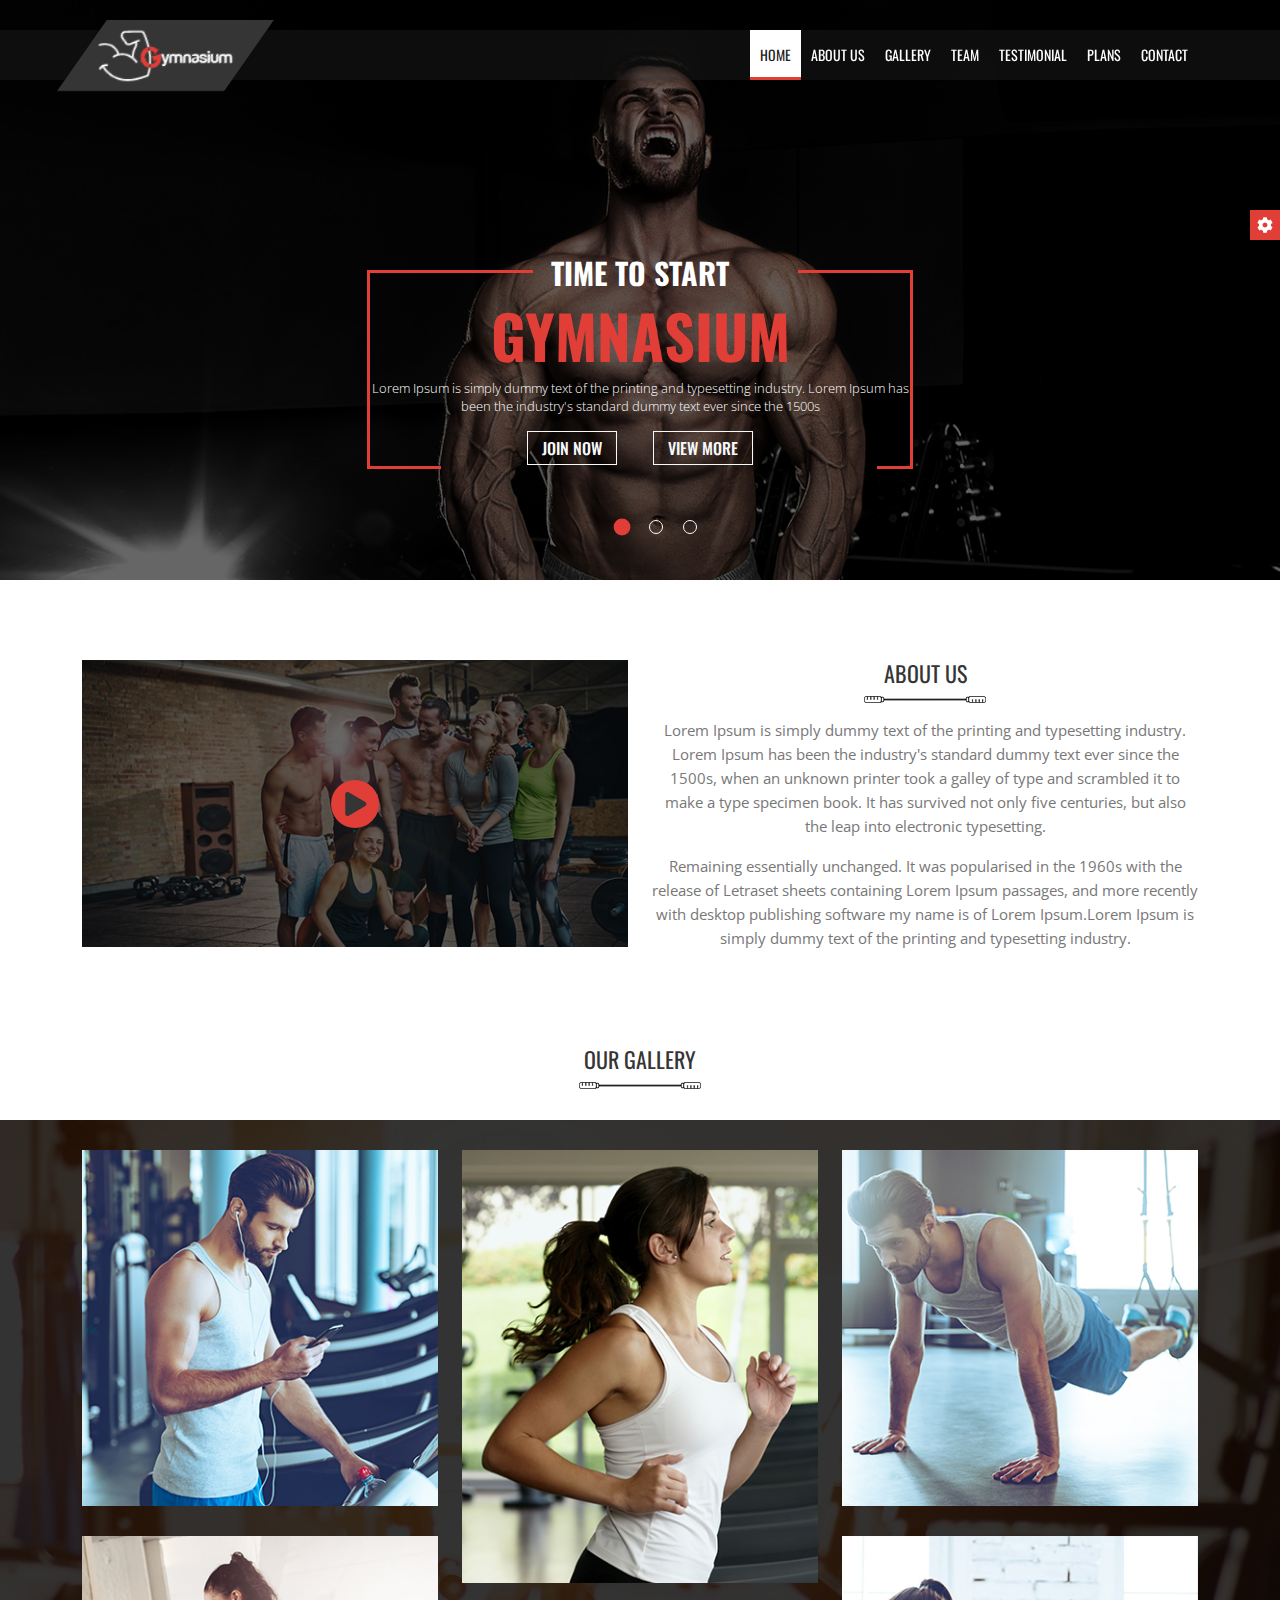
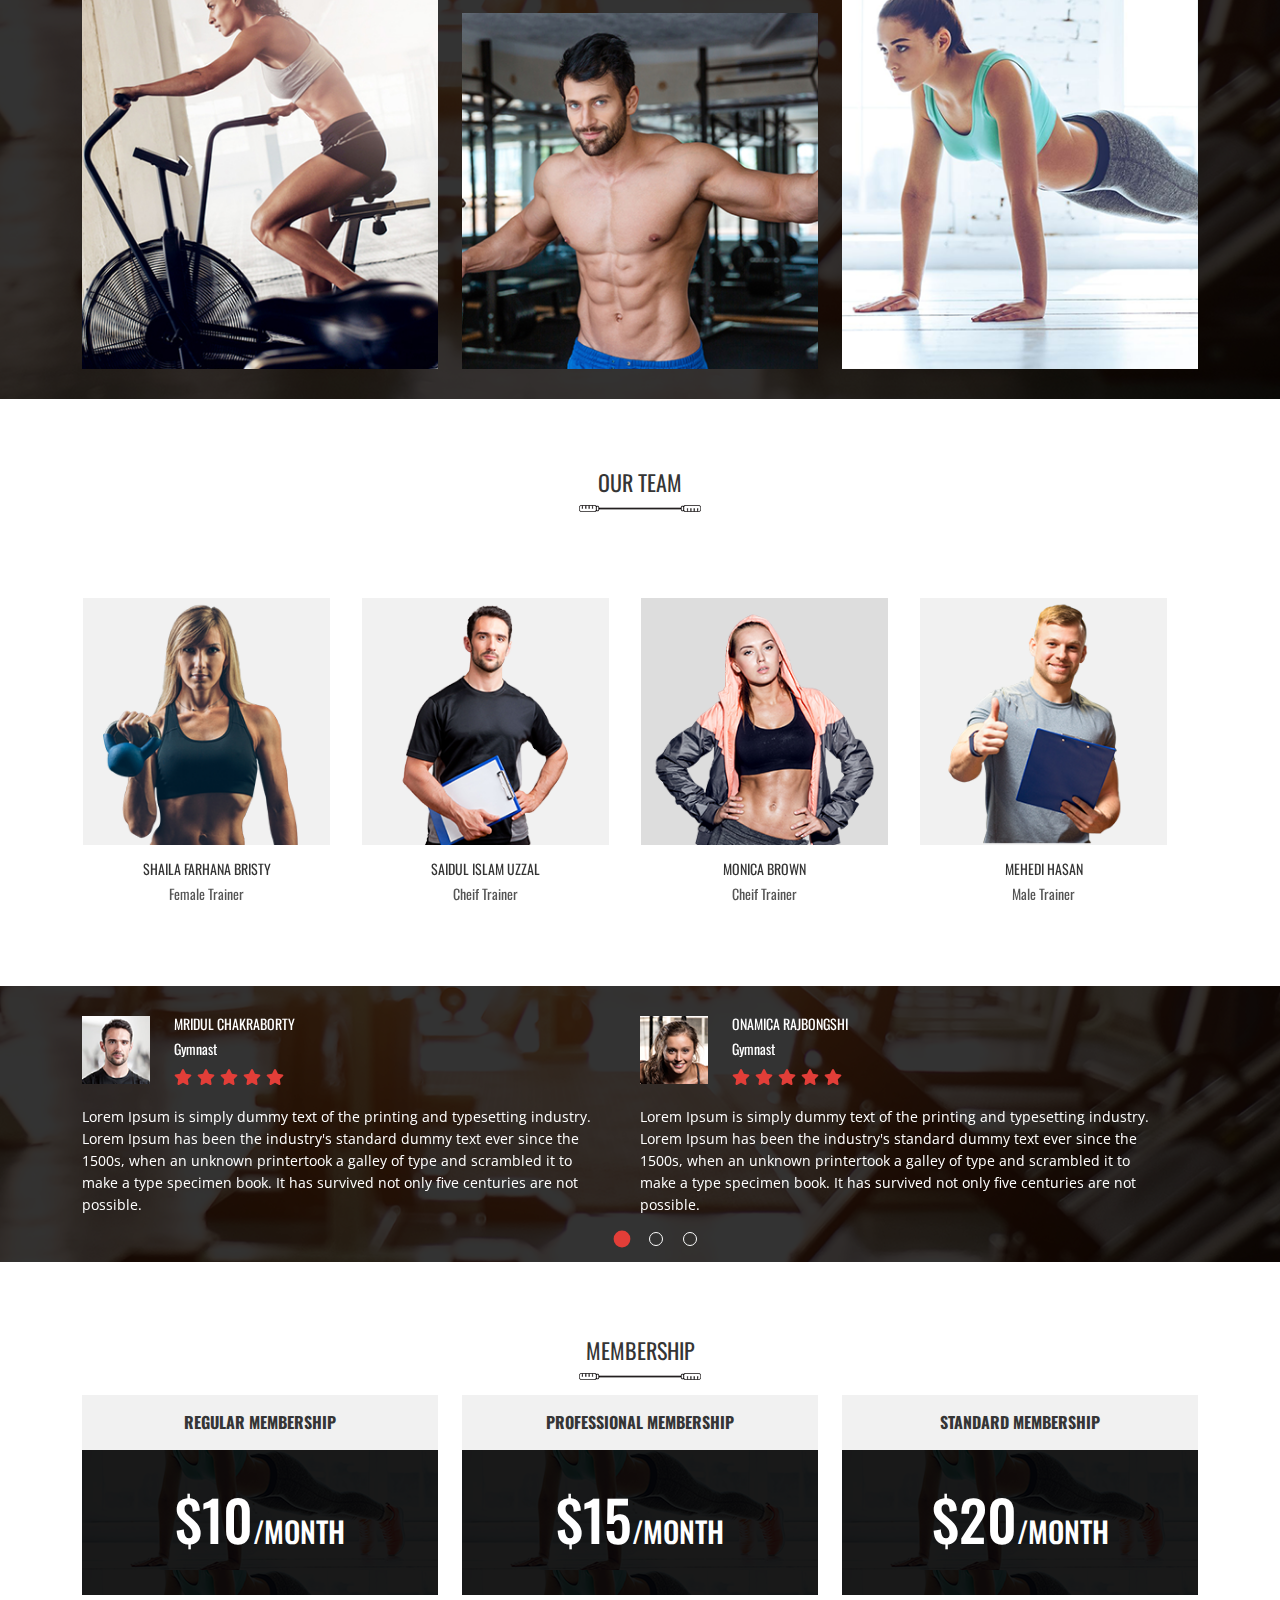
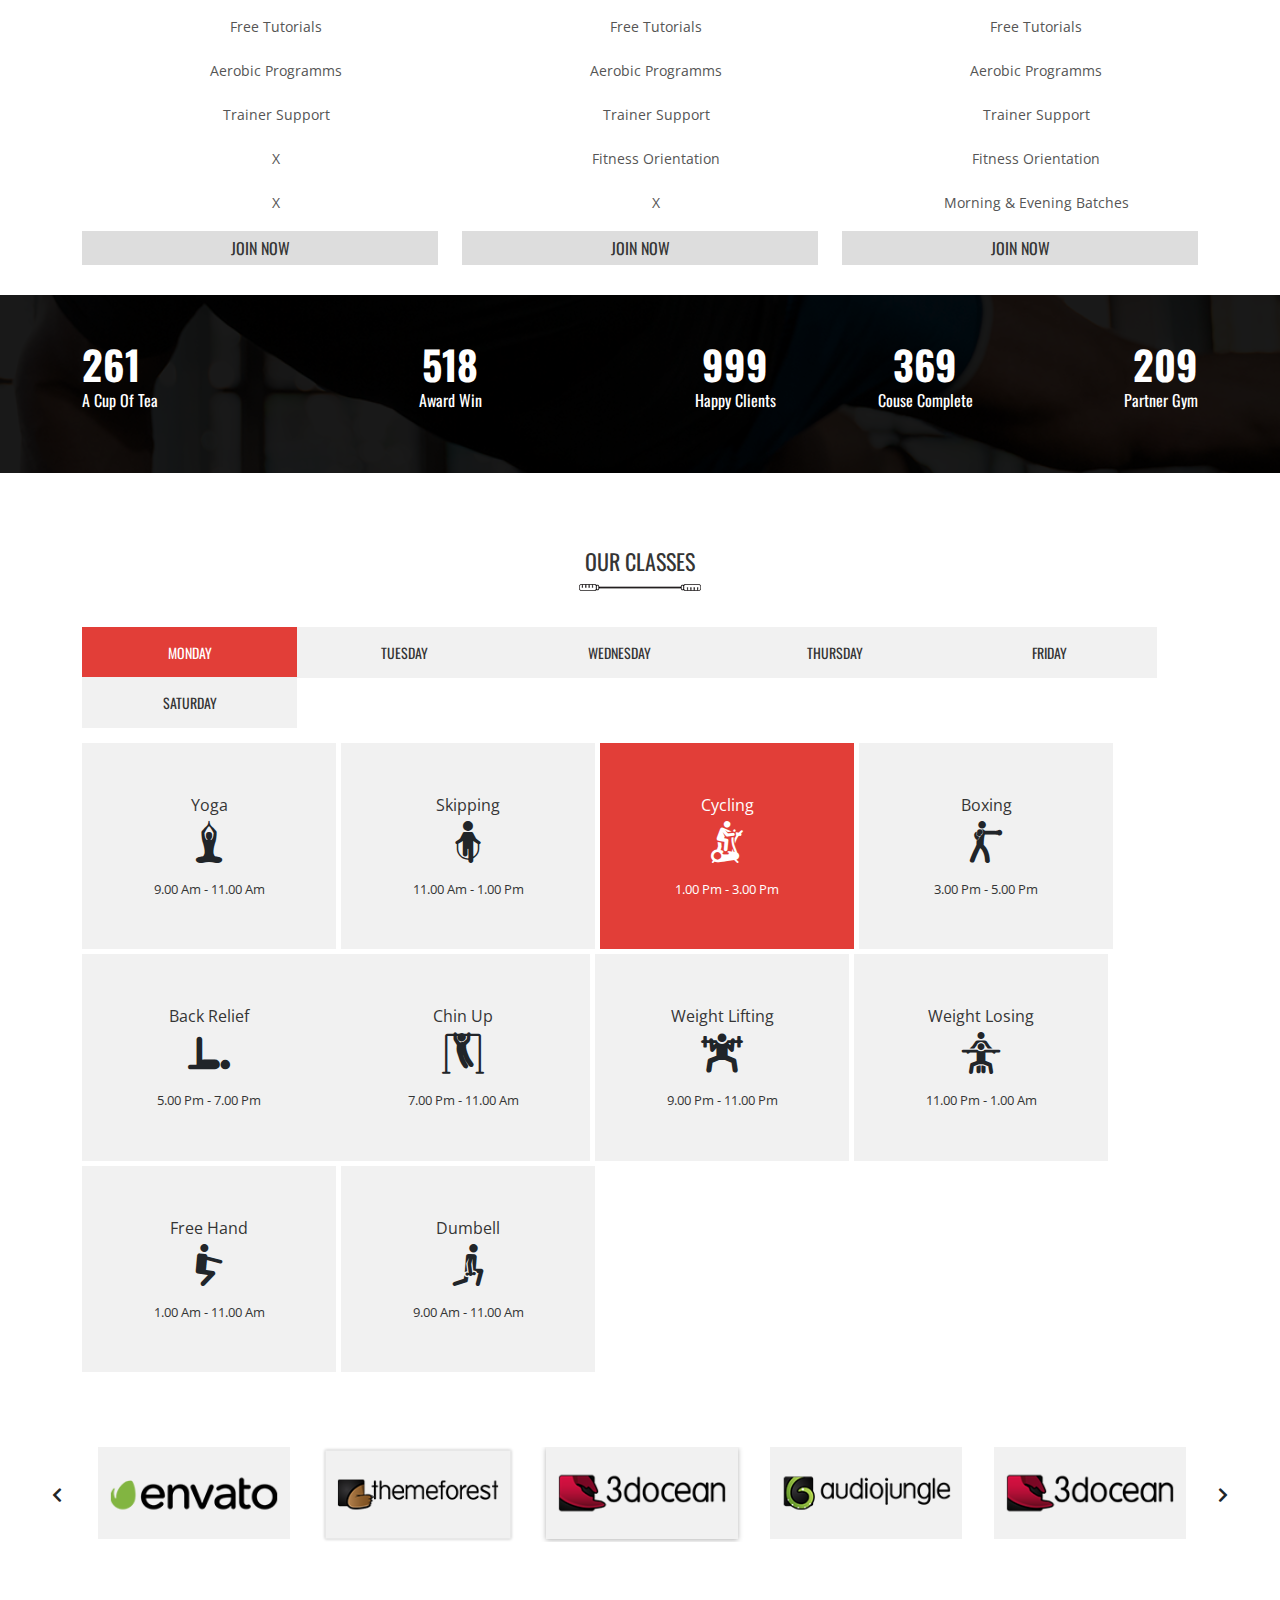
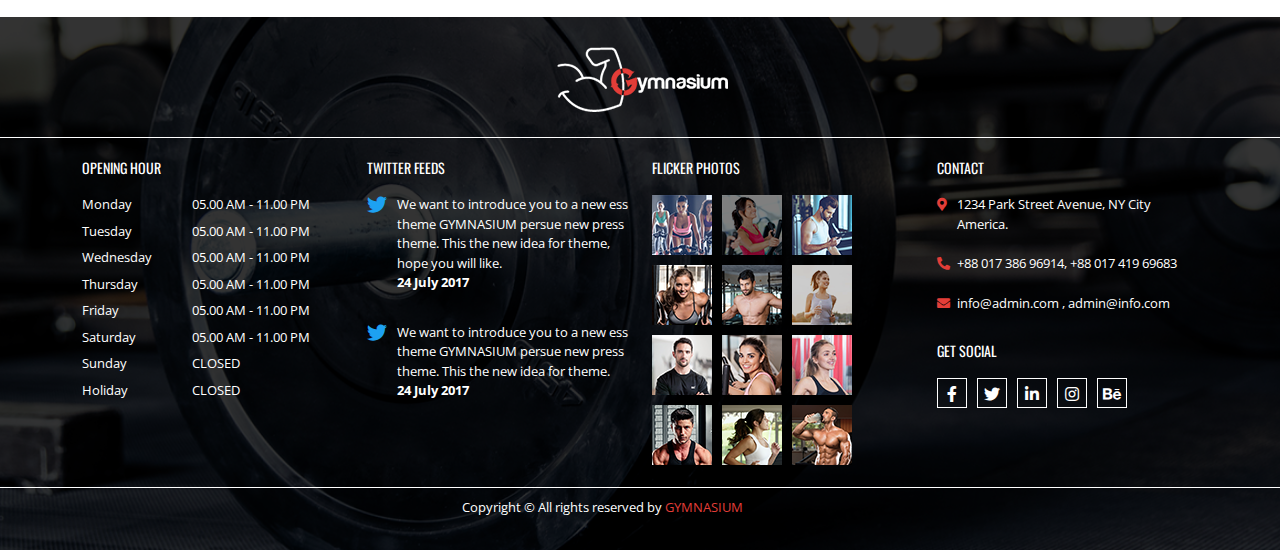
<file: index.html>
<!DOCTYPE html>
<html lang="en">
<head>
    <meta charset="UTF-8">
    <meta http-equiv="X-UA-Compatible" content="IE=edge">
    <meta name="viewport" content="width=device-width, initial-scale=1.0">
    <title>psd to bs</title>
    <link rel="stylesheet" href="https://cdnjs.cloudflare.com/ajax/libs/font-awesome/5.15.3/css/all.min.css">
    <link rel="preconnect" href="https://fonts.googleapis.com">
    <link rel="preconnect" href="https://fonts.gstatic.com" crossorigin>
    <link href="https://fonts.googleapis.com/css2?family=Open+Sans:wght@300;400;600;700;800&family=Oswald:wght@300;400;500;600;700&display=swap" rel="stylesheet"> 
    <link rel="stylesheet" href="css/bootstrap.min.css">
    <link rel="stylesheet" href="css/slick.css">
    <link rel="stylesheet" href="css/venobox.min.css">
    <link rel="stylesheet" href="css/flaticon.css">
    <link rel="stylesheet" href="css/style.css">
    <link rel="stylesheet" href="css/responsive.css">
</head>
<body data-bs-spy="scroll"  data-bs-target=".navbar" data-bs-offset="0">

    <!--  ===== navbar menu start here  ===== -->

    <nav class="navbar navbar-expand-lg navbar-light bg-light p-0">
        <div class="container">
          <a class="navbar-brand" href="#">
              <img src="images/gymnasium.png" alt="gymnasium">
          </a>
          <button class="navbar-toggler" type="button" data-bs-toggle="collapse" data-bs-target="#navbarSupportedContent" aria-controls="navbarSupportedContent" aria-expanded="false" aria-label="Toggle navigation">
            <span class="fa fa-bars"></span>
          </button>
          <div class="collapse navbar-collapse" id="navbarSupportedContent">
            <ul class="navbar-nav ms-auto mb-2 mb-lg-0">
              <li class="nav-item">
                <a class="nav-link active" aria-current="page" href="#banner">Home</a>
              </li>
              <li class="nav-item">
                <a class="nav-link" href="#about">about us</a>
              </li>
              <li class="nav-item">
                <a class="nav-link" href="#gallery">gallery</a>
              </li>
              <li class="nav-item">
                <a class="nav-link" href="#team">team</a>
              </li>

              <li class="nav-item">
                <a class="nav-link" href="#feedback">testimonial</a>
              </li>
              <li class="nav-item">
                <a class="nav-link" href="#routine">plans</a>
              </li>
              <li class="nav-item">
                <a class="nav-link" href="#footer">contact</a>
              </li>
              </ul>
          </div>
        </div>
      </nav>
    <!--  ===== navbar menu ends here  ===== -->


    <!--  ===== banner menu starts here  ===== -->
    <section id="banner">
        <div class="banner-slider">
            <div class="slider-item bg1">
                <div class="container">
                    <div class="row">
                        <div class="col-lg-6 m-auto">
                            <div class="slider-text text-center text-white">
                                <h2>time to start</h2>
                                <h1>gymnasium</h1>
                                <p>Lorem Ipsum is simply dummy text of the printing and typesetting industry. Lorem Ipsum has been the industry's standard dummy text ever since the 1500s</p>
                                <a class="btn btn-outline-light" href="#" role="button">join now</a>
                                <a class="btn btn-outline-light" href="#" role="button">view more</a>
                            </div>
                        </div>
                    </div>
                </div>
            </div>
            <div class="slider-item bg2">
                <div class="container">
                    <div class="row">
                        <div class="col-lg-6 me-auto">
                            <div class="slider-text text-left text-white">
                                <h2>time to start</h2>
                                <h1>gymnasium</h1>
                                <p>Lorem Ipsum is simply dummy text of the printing and typesetting industry. Lorem Ipsum has been the industry's standard dummy text ever since the 1500s</p>
                                <a class="btn btn-outline-light" href="#" role="button">join now</a>
                                <a class="btn btn-outline-light" href="#" role="button">view more</a>
                            </div>
                        </div>
                    </div>
                </div>
            </div>
            <div class="slider-item bg3">
                <div class="container">
                    <div class="row">
                        <div class="col-lg-6 me-auto">
                            <div class="slider-text text-left text-white">
                                <h2>time to start</h2>
                                <h1>gymnasium</h1>
                                <p>Lorem Ipsum is simply dummy text of the printing and typesetting industry. Lorem Ipsum has been the industry's standard dummy text ever since the 1500s</p>
                                <a class="btn btn-outline-light" href="#" role="button">join now</a>
                                <a class="btn btn-outline-light" href="#" role="button">view more</a>
                            </div>
                        </div>
                    </div>
                </div>
            </div>
        </div>
    </section>

    <!--  ===== banner menu ends here  ===== -->

    <!--  ===== about section start here  ===== -->

    <section id="about">
      <div class="container">
        <div class="row">
          <div class="col-lg-6 order-1 order-lg-0">
            <div class="about-vedio">
              <img src="images/about.png" alt="about" class="img-fluid w-100">
              <div class="about-overlay">
                <div class="about-icon">
                  <a class="venobox" data-autoplay="true" data-vbtype="video" href="https://www.youtube.com/watch?v=X_9VoqR5ojM"><i class="fas fa-play"></i></a>
                </div>
              </div>
            </div>
          </div>
          <div class="col-lg-6 order-0 order-lg-1">
            <div class="about-text">
              <div class="about-heading">
                <h3>about us</h3>
                <img src="images/about-icon.png" alt="icon">
              </div>
              <div class="about-details text-center">
                <p>Lorem Ipsum is simply dummy text of the printing and typesetting industry. Lorem Ipsum has been the industry's standard dummy text ever since the 1500s, when an unknown printer took a galley of type and scrambled it to make a type specimen book. It has survived not only five centuries, but also the leap into electronic typesetting.</p>
                <p>Remaining essentially unchanged. It was popularised in the 1960s with the release of Letraset sheets containing Lorem Ipsum passages, and more recently with desktop publishing software my name is of Lorem Ipsum.Lorem Ipsum is simply dummy text of the printing and typesetting industry.</p>
              </div>

            </div>
          </div>
        </div>
      </div>
         
    </section>
    <!--  ===== about section ends here  ===== -->


    <!--  ===== gallery section starts here  ===== -->
    <section id="gallery">
      <div class="container">
        <div class="col-lg-12">
          <div class="row">
            <div class="about-heading text-center">
              <h3>our gallery</h3>
              <img src="images/about-icon.png" alt="icon">
            </div>
          </div>
        </div>
      </div>
      <div class="gallery-bg">
        <div class="container">
          <div class="row">
            <div class="col-lg-4 col-md-4 col-sm-6">
              <div class="gallery-item">
                <img src="images/gallery-1.png" alt="gallery-1" class="img-fluid w-100">
                <div class="item-overlay">
                  <div class="gallery-icon">
                    <a class="venobox" data-gall="gallery01" href="images/gallery-1.png"><i class="fas fa-search-plus"></i></a>
                  </div>
                </div>
              </div>
              <div class="gallery-item">
                <img src="images/gallery-2.png" alt="gallery-2" class="img-fluid w-100">
                <div class="item-overlay">
                  <div class="gallery-icon">
                    <a class="venobox" data-gall="gallery01" href="images/gallery-2.png"><i class="fas fa-search-plus"></i></a>
                  </div>
                </div>
              </div>
            </div>
            <div class="col-lg-4 col-md-4 col-sm-6">
              <div class="gallery-item">
                <img src="images/gallery-3.png" alt="gallery-3" class="img-fluid w-100">
                <div class="item-overlay">
                  <div class="gallery-icon">
                    <a class="venobox" data-gall="gallery01" href="images/gallery-3.png"><i class="fas fa-search-plus"></i></a>
                  </div>
                </div>
              </div>
              <div class="gallery-item">
                <img src="images/gallery-4.png" alt="gallery-4" class="img-fluid w-100">
                <div class="item-overlay">
                  <div class="gallery-icon">
                    <a class="venobox" data-gall="gallery01" href="images/gallery-4.png"><i class="fas fa-search-plus"></i></a>
                  </div>
                </div>
              </div>
            </div>
            <div class="col-lg-4 col-md-4 col-sm-6 d-sm-none d-md-block">
              <div class="gallery-item">
                <img src="images/gallery-5.png" alt="gallery-5" class="img-fluid w-100">
                <div class="item-overlay">
                  <div class="gallery-icon">
                    <a class="venobox" data-gall="gallery01" href="images/gallery-5.png"><i class="fas fa-search-plus"></i></a>
                  </div>
                </div>
              </div>
              <div class="gallery-item">
                <img src="images/gallery-6.png" alt="gallery-6" class="img-fluid w-100">
                <div class="item-overlay">
                  <div class="gallery-icon">
                    <a class="venobox" data-gall="gallery01" href="images/gallery-6.png"><i class="fas fa-search-plus"></i></a>
                  </div>
                </div>
              </div>
            </div>
          </div>
        </div>
      </div>
    </section>
    <!--  ===== gallery section ends here  ===== -->

    
    <!--  ===== team section start here  ===== -->
    <section id="team">
      <div class="container">
        <div class="col-lg-12">
          <div class="row">
            <div class="about-heading text-center">
              <h3>our team</h3>
              <img src="images/about-icon.png" alt="icon">
            </div>
          </div>
        </div>
      </div>
        <div class="team-content">
          <div class="container">
            <div class="row">
              <div class="col-lg-12">
                <div class="team-slider">
                  <div class="team-member">
                    <div class="card">
                      <div class="card-img">
                        <img src="images/team-member1.png" class="card-img-top img-fluid w-100" alt="team-member1" >
                        <div class="item-overlay">
                          <ul class="ps-0" >
                            <li>
                              <a href="#"><i class="fab fa-facebook-f"></i></a>
                            </li>
                            <li>
                              <a href="#"><i class="fab fa-twitter"></i></a>
                            </li>
                            <li>
                              <a href="#"><i class="fab fa-linkedin-in"></i></a>
                            </li>
                          </ul>
                        </div>
                      </div>
                      <div class="card-body text-center">
                        <h5 class="card-title">shaila farhana bristy</h5>
                        <h6>female trainer</h6>
                        <p class="card-text">Lorem Ipsum is simply dummy text of the printing and typesetting industry. Lorem Ipsum 1500s.</p>
                      </div>
                    </div>
                  </div>
                  <div class="team-member">
                    <div class="card">
                      <div class="card-img">
                        <img src="images/team-member2.png" class="card-img-top img-fluid w-100" alt="team-member2" >
                        <div class="item-overlay">
                          <ul class="ps-0" >
                            <li>
                              <a href="#"><i class="fab fa-facebook-f"></i></a>
                            </li>
                            <li>
                              <a href="#"><i class="fab fa-twitter"></i></a>
                            </li>
                            <li>
                              <a href="#"><i class="fab fa-linkedin-in"></i></a>
                            </li>
                          </ul>
                        </div>
                      </div>
                      <div class="card-body text-center">
                        <h5 class="card-title">saidul islam uzzal</h5>
                        <h6>cheif trainer</h6>
                        <p class="card-text">Lorem Ipsum is simply dummy text of the printing and typesetting industry. Lorem Ipsum 1500s.</p>
                      </div>
                    </div>
                  </div>
                  <div class="team-member">
                    <div class="card">
                      <div class="card-img">
                        <img src="images/team-member3.png" class="card-img-top img-fluid w-100" alt="team-member3" >
                        <div class="item-overlay">
                          <ul class="ps-0" >
                            <li>
                              <a href="#"><i class="fab fa-facebook-f"></i></a>
                            </li>
                            <li>
                              <a href="#"><i class="fab fa-twitter"></i></a>
                            </li>
                            <li>
                              <a href="#"><i class="fab fa-linkedin-in"></i></a>
                            </li>
                          </ul>
                        </div>
                      </div>
                      <div class="card-body text-center">
                        <h5 class="card-title">monica brown</h5>
                        <h6>cheif trainer</h6>
                        <p class="card-text">Lorem Ipsum is simply dummy text of the printing and typesetting industry. Lorem Ipsum 1500s.</p>
                      </div>
                    </div>
                  </div>
                  <div class="team-member">
                    <div class="card">
                      <div class="card-img">
                        <img src="images/team-member4.png" class="card-img-top img-fluid w-100" alt="team-member4" >
                        <div class="item-overlay">
                          <ul class="ps-0" >
                            <li>
                              <a href="#"><i class="fab fa-facebook-f"></i></a>
                            </li>
                            <li>
                              <a href="#"><i class="fab fa-twitter"></i></a>
                            </li>
                            <li>
                              <a href="#"><i class="fab fa-linkedin-in"></i></a>
                            </li>
                          </ul>
                        </div>
                      </div>
                      <div class="card-body text-center">
                        <h5 class="card-title">mehedi hasan</h5>
                        <h6>male trainer</h6>
                        <p class="card-text">Lorem Ipsum is simply dummy text of the printing and typesetting industry. Lorem Ipsum 1500s.</p>
                      </div>
                    </div>
                  </div>
                  <div class="team-member">
                    <div class="card">
                      <div class="card-img">
                        <img src="images/team-member2.png" class="card-img-top img-fluid w-100" alt="team-member2" >
                        <div class="item-overlay">
                          <ul class="ps-0" >
                            <li>
                              <a href="#"><i class="fab fa-facebook-f"></i></a>
                            </li>
                            <li>
                              <a href="#"><i class="fab fa-twitter"></i></a>
                            </li>
                            <li>
                              <a href="#"><i class="fab fa-linkedin-in"></i></a>
                            </li>
                          </ul>
                        </div>
                      </div>
                      <div class="card-body text-center">
                        <h5 class="card-title">saidul islam uzzal</h5>
                        <h6>cheif trainer</h6>
                        <p class="card-text">Lorem Ipsum is simply dummy text of the printing and typesetting industry. Lorem Ipsum 1500s.</p>
                      </div>
                    </div>
                  </div>
                </div>
              </div>
            </div>
          </div>
        </div>
    </section>
    <!--  ===== team section ends here  ===== -->


    <!--  ===== testimonial section start here  ===== -->

    <section id="feedback">
      <div class="container">
        <div class="row">
          <div class="col-lg-12">
            <div class="feedback-slider">
              <div class="feedback-item text-white">
                <div class="row">
                  <div class="col-lg-2 col-md-2 col-sm-2">
                    <div class="feedback-image">
                      <img src="images/feedback-1.png" alt="feedback-image" class="img-fluid">
                    </div>
                  </div>
                  <div class="col-lg-10 col-md-10 col-sm-10">
                    <div class="feedback-title">
                      <h5>mridul chakraborty</h5>
                      <h6>gymnast</h6>
                      <ul>
                        <li>
                          <i class="fas fa-star"></i>
                        </li>
                        <li>
                          <i class="fas fa-star"></i>
                        </li>
                        <li>
                          <i class="fas fa-star"></i>
                        </li>
                        <li>
                          <i class="fas fa-star"></i>
                        </li>
                        <li>
                          <i class="fas fa-star"></i>
                        </li>
                      </ul>
                    </div>
                  </div>
                  <div class="col-lg-12">
                    <div class="feedback-text">
                      <p>Lorem Ipsum is simply dummy text of the printing and typesetting industry. Lorem Ipsum has been the industry's standard dummy text ever since the 1500s, when an unknown printertook a galley of type and scrambled it to make a type specimen book. It has survived not only five centuries are not possible.</p>
                    </div>
                  </div>
                </div>
              </div>
              <div class="feedback-item text-white">
                <div class="row">
                  <div class="col-lg-2 col-md-2 col-sm-2">
                    <div class="feedback-image">
                      <img src="images/feedback-2.png" alt="feedback" class="img-fluid">
                    </div>
                  </div>
                  <div class="col-lg-10 col-md-10 col-sm-10">
                    <div class="feedback-title">
                      <h5>onamica rajbongshi</h5>
                      <h6>gymnast</h6>
                      <ul>
                        <li>
                          <i class="fas fa-star"></i>
                        </li>
                        <li>
                          <i class="fas fa-star"></i>
                        </li>
                        <li>
                          <i class="fas fa-star"></i>
                        </li>
                        <li>
                          <i class="fas fa-star"></i>
                        </li>
                        <li>
                          <i class="fas fa-star"></i>
                        </li>
                      </ul>
                    </div>
                  </div>
                  <div class="col-lg-12">
                    <div class="feedback-text">
                      <p>Lorem Ipsum is simply dummy text of the printing and typesetting industry. Lorem Ipsum has been the industry's standard dummy text ever since the 1500s, when an unknown printertook a galley of type and scrambled it to make a type specimen book. It has survived not only five centuries are not possible.</p>
                    </div>
                  </div>
                </div>
              </div>
              <div class="feedback-item text-white">
                <div class="row">
                  <div class="col-lg-2 col-md-2 col-sm-2">
                    <div class="feedback-image">
                      <img src="images/feedback-1.png" alt="feedback" class="img-fluid">
                    </div>
                  </div>
                  <div class="col-lg-10 col-md-10 col-sm-10 col-sm-4">
                    <div class="feedback-title">
                      <h5>mridul chakraborty</h5>
                      <h6>gymnast</h6>
                      <ul>
                        <li>
                          <i class="fas fa-star"></i>
                        </li>
                        <li>
                          <i class="fas fa-star"></i>
                        </li>
                        <li>
                          <i class="fas fa-star"></i>
                        </li>
                        <li>
                          <i class="fas fa-star"></i>
                        </li>
                        <li>
                          <i class="fas fa-star"></i>
                        </li>
                      </ul>
                    </div>
                  </div>
                  <div class="col-lg-12">
                    <div class="feedback-text">
                      <p>Lorem Ipsum is simply dummy text of the printing and typesetting industry. Lorem Ipsum has been the industry's standard dummy text ever since the 1500s, when an unknown printertook a galley of type and scrambled it to make a type specimen book. It has survived not only five centuries are not possible.</p>
                    </div>
                  </div>
                </div>
              </div>
            </div>
          </div>
        </div>
      </div>
    </section>
    <!--  ===== testimonial section ends here  ===== -->


    <!--  ===== membership section start here  ===== -->

    <section id="membership">
      <div class="container">
        <div class="row">
          <div class="col-lg-12">
            <div class="row">
             <div class="about-heading text-center">
              <h3>membership</h3>
              <img src="images/about-icon.png" alt="icon">
            </div>
            <div class="col-lg-4 col-md-4">
              <div class="pricing text-center">
                <div class="price-head">
                  <h3>regular membership</h3>
                </div>
                <div class="monthly-price text-white">
                  <h4><span>&dollar;10</span>/month</h4>
                </div>
                <div class="member-features">
                  <ul>
                    <li>free tutorials</li>
                    <li>aerobic programms</li>
                    <li>trainer support</li>
                    <li>x</li>
                    <li>x</li>
                  </ul>
                </div>
                <div class="price-footer">
                  <a href="#">join now
                  </a>
                </div>
              </div>
            </div>
            <div class="col-lg-4 col-md-4">
              <div class="pricing text-center">
                <div class="price-head">
                  <h3>professional membership</h3>
                </div>
                <div class="monthly-price text-white">
                  <h4><span>&dollar;15</span>/month</h4>
                </div>
                <div class="member-features">
                  <ul>
                    <li>free tutorials</li>
                    <li>aerobic programms</li>
                    <li>trainer support</li>
                    <li>fitness orientation</li>
                    <li>x</li>
                  </ul>
                </div>
                <div class="price-footer">
                  <a href="#">join now
                  </a>
                </div>
              </div>
            </div>
            <div class="col-lg-4 col-md-4">
              <div class="pricing text-center">
                <div class="price-head">
                  <h3>standard membership</h3>
                </div>
                <div class="monthly-price text-white">
                  <h4><span>&dollar;20</span>/month</h4>
                </div>
                <div class="member-features">
                  <ul>
                    <li>free tutorials</li>
                    <li>aerobic programms</li>
                    <li>trainer support</li>
                    <li>fitness orientation</li>
                    <li>morning & evening batches</li>
                  </ul>
                </div>
                <div class="price-footer">
                  <a href="#">join now
                  </a>
                </div>
              </div>
            </div>
          </div>
            
          </div>
        </div>
      </div>
    </section>
  
    <!--  ===== membership section ends here  ===== -->


    <!--  ===== funfact section ends here  ===== -->
    <section id="funfact">
      <div class="container">
        <div class="row">
          <div class="col-lg-2 col-md-2 col-sm-4">
            <div class="fun-item text-white text-center text-sm-start">
              <h4 class="counter">261</h4>
              <p>a cup of tea</p>
            </div>
          </div>
          <div class="col-lg-4 col-md-2 col-sm-4">
            <div class="fun-item text-lg-center text-md-center text-white text-sm-center text-center">
              <h4 class="counter">518</h4>
              <p>award win</p>
            </div>
          </div>
          <div class="col-lg-2 col-md-4 col-sm-4">
            <div class="fun-item text-lg-center text-md-center text-white text-sm-end text-center">
              <h4 class="counter">999</h4>
              <p>happy clients</p>
            </div>
          </div>
          <div class="col-lg-2 col-md-2 col-sm-4 ">
            <div class="fun-item text-lg-center text-md-center text-white text-sm-start text-center">
              <h4 class="counter">369</h4>
              <p>couse complete</p>
            </div>
          </div>
          <div class="col-lg-2 col-md-2 col-sm-4 ms-sm-auto">
            <div class="fun-item text-lg-end text-md-end text-white text-sm-end text-center">
              <h4 class="counter">209</h4>
              <p>partner gym</p>
            </div>
          </div>
        </div>
      </div>
    </section>
    <!--  ===== funfact section ends here  ===== -->


    <!--  ===== routine section start here  ===== -->
   <section id="routine">
     <div class="container">
       <div class="row">
         <div class="col-lg-12">
          <div class="about-heading text-center">
            <h3>our classes</h3>
            <img src="images/about-icon.png" alt="icon">
          </div>
         </div>
         <div class="col-lg-12">
           <div class="routine-head">
            <ul class="nav nav-tabs" id="myTab" role="tablist">
              <li class="nav-item" role="presentation">
                <button class="nav-link active" id="monday-tab" data-bs-toggle="tab" data-bs-target="#monday" type="button" role="tab" aria-controls="monday" aria-selected="true">monday</button>
              </li>
              <li class="nav-item" role="presentation">
                <button class="nav-link" id="tuesday-tab" data-bs-toggle="tab" data-bs-target="#tuesday" type="button" role="tab" aria-controls="tuesday" aria-selected="false">tuesday</button>
              </li>
              <li class="nav-item" role="presentation">
                <button class="nav-link" id="wednesday-tab" data-bs-toggle="tab" data-bs-target="#wednesday" type="button" role="tab" aria-controls="wednesday" aria-selected="false">wednesday</button>
              </li>
              <li class="nav-item" role="presentation">
                <button class="nav-link" id="thursday-tab" data-bs-toggle="tab" data-bs-target="#thursday" type="button" role="tab" aria-controls="thursday" aria-selected="false">thursday</button>
              </li>
              <li class="nav-item" role="presentation">
                <button class="nav-link" id="friday-tab" data-bs-toggle="tab" data-bs-target="#friday" type="button" role="tab" aria-controls="friday" aria-selected="false">friday</button>
              </li>
              <li class="nav-item" role="presentation">
                <button class="nav-link" id="saturday-tab" data-bs-toggle="tab" data-bs-target="#saturday" type="button" role="tab" aria-controls="saturday" aria-selected="false">saturday</button>
              </li>
            </ul>
           </div>
         </div>
         <div class="col-lg-12">
          <div class="tab-content" id="myTabContent">
            <div class="tab-pane fade show active" id="monday" role="tabpanel" aria-labelledby="monday-tab">
              <ul>
                <li>
                  <p>yoga</p>
                  <i class="flaticon-buddhist-yoga-pose"></i>
                  <p>9.00 am - 11.00 am</p>
                </li>
                <li>
                  <p>skipping</p>
                  <i class="flaticon-man-jumping-rope"></i>
                  <p>11.00 am - 1.00 pm</p>
                </li>
                
                <li class="active">
                  <p>cycling</p>
                  <i class="flaticon-exercise"></i>
                  <p>1.00 pm - 3.00 pm</p>
                </li>
                
                <li>
                  <p>boxing</p>
                  <i class="flaticon-man-boxing"></i>
                  <p>3.00 pm - 5.00 pm</p>
                </li>
                
                <li>
                  <p>back relief</p>
                  <i class="flaticon-man-doing-yoga"></i>
                  <p>5.00 pm - 7.00 pm</p>
                </li>
                <li>
                  <p>chin up</p>
                  <i class="flaticon-man-at-bar"></i>
                  <p>7.00 pm - 11.00 am</p>
                </li>
                <li>
                  <p>weight lifting</p>
                  <i class="flaticon-weightlifting"></i>
                  <p>9.00 pm - 11.00 pm</p>
                </li>
                <li>
                  <p>weight losing</p>
                  <i class="flaticon-yoga"></i>
                  <p>11.00 pm - 1.00 am</p>
                </li>          
                <li>
                  <p>free hand</p>
                  <i class="flaticon-fitness"></i>
                  <p>1.00 am - 11.00 am</p>
                </li>
                <li>
                  <p>dumbell </p>
                  <i class="flaticon-exercise-1"></i>
                  <p>9.00 am - 11.00 am</p>
                </li> 
              </ul>
            </div>
            <div class="tab-pane fade" id="tuesday" role="tabpanel" aria-labelledby="tuesday-tab">
              <ul>
                <li>
                  <p>yoga</p>
                  <i class="flaticon-buddhist-yoga-pose"></i>
                  <p>9.00 am - 11.00 am</p>
                </li>
                <li>
                  <p>skipping</p>
                  <i class="flaticon-man-jumping-rope"></i>
                  <p>11.00 am - 1.00 pm</p>
                </li>
                <li class="active">
                  <p>cycling</p>
                  <i class="flaticon-exercise"></i>
                  <p>1.00 pm - 3.00 pm</p>
                </li>
                <li class="active">
                  <p>boxing</p>
                  <i class="flaticon-man-boxing"></i>
                  <p>3.00 pm - 5.00 pm</p>
                </li>
                <li>
                  <p>back relief</p>
                  <i class="flaticon-man-doing-yoga"></i>
                  <p>5.00 pm - 7.00 pm</p>
                </li>
                <li>
                  <p>chin up</p>
                  <i class="flaticon-man-at-bar"></i>
                  <p>7.00 pm - 11.00 am</p>
                </li>
                <li>
                  <p>weight lifting</p>
                  <i class="flaticon-weightlifting"></i>
                  <p>9.00 pm - 11.00 pm</p>
                </li>
                <li>
                  <p>weight losing</p>
                  <i class="flaticon-yoga"></i>
                  <p>11.00 pm - 1.00 am</p>
                </li>
                <li>
                  <p>free hand</p>
                  <i class="flaticon-fitness"></i>
                  <p>1.00 am - 11.00 am</p>
                </li>
                <li class="active">
                  <p>dumbell </p>
                  <i class="flaticon-exercise-1"></i>
                  <p>9.00 am - 11.00 am</p>
                </li> 
              </ul>
            </div>
            <div class="tab-pane fade" id="wednesday" role="tabpanel" aria-labelledby="wednesday-tab">
              <ul>
                <li class="active">
                  <p>yoga</p>
                  <i class="flaticon-buddhist-yoga-pose"></i>
                  <p>9.00 am - 11.00 am</p>
                </li>
                <li>
                  <p>skipping</p>
                  <i class="flaticon-man-jumping-rope"></i>
                  <p>11.00 am - 1.00 pm</p>
                </li>
                <li class="active">
                  <p>cycling</p>
                  <i class="flaticon-exercise"></i>
                  <p>1.00 pm - 3.00 pm</p>
                </li>
                <li>
                  <p>boxing</p>
                  <i class="flaticon-man-boxing"></i>
                  <p>3.00 pm - 5.00 pm</p>
                </li>
                <li>
                  <p>back relief</p>
                  <i class="flaticon-man-doing-yoga"></i>
                  <p>5.00 pm - 7.00 pm</p>
                </li>
                <li>
                  <p>chin up</p>
                  <i class="flaticon-man-at-bar"></i>
                  <p>7.00 pm - 11.00 am</p>
                </li>
                <li>
                  <p>weight lifting</p>
                  <i class="flaticon-weightlifting"></i>
                  <p>9.00 pm - 11.00 pm</p>
                </li>
                <li class="active">
                  <p>weight losing</p>
                  <i class="flaticon-yoga"></i>
                  <p>11.00 pm - 1.00 am</p>
                </li>
                <li>
                  <p>free hand</p>
                  <i class="flaticon-fitness"></i>
                  <p>1.00 am - 11.00 am</p>
                </li>
                <li class="active">
                  <p>dumbell </p>
                  <i class="flaticon-exercise-1"></i>
                  <p>9.00 am - 11.00 am</p>
                </li> 
              </ul>
            </div>
            <div class="tab-pane fade" id="thursday" role="tabpanel" aria-labelledby="thursday-tab">
              <ul>
              <li class="active">
                <p>yoga</p>
                <i class="flaticon-buddhist-yoga-pose"></i>
                <p>9.00 am - 11.00 am</p>
              </li>
              <li>
                <p>skipping</p>
                <i class="flaticon-man-jumping-rope"></i>
                <p>11.00 am - 1.00 pm</p>
              </li>
              <li>
                <p>cycling</p>
                <i class="flaticon-exercise"></i>
                <p>1.00 pm - 3.00 pm</p>
              </li>
              <li>
                <p>boxing</p>
                <i class="flaticon-man-boxing"></i>
                <p>3.00 pm - 5.00 pm</p>
              </li>
              <li>
                <p>back relief</p>
                <i class="flaticon-man-doing-yoga"></i>
                <p>5.00 pm - 7.00 pm</p>
              </li>
              <li>
                <p>chin up</p>
                <i class="flaticon-man-at-bar"></i>
                <p>7.00 pm - 11.00 am</p>
              </li>
              <li>
                <p>weight lifting</p>
                <i class="flaticon-weightlifting"></i>
                <p>9.00 pm - 11.00 pm</p>
              </li>
              <li class="active">
                <p>weight losing</p>
                <i class="flaticon-yoga"></i>
                <p>11.00 pm - 1.00 am</p>
              </li>
              <li>
                <p>free hand</p>
                <i class="flaticon-fitness"></i>
                <p>1.00 am - 11.00 am</p>
              </li>
              <li>
                <p>dumbell </p>
                <i class="flaticon-exercise-1"></i>
                <p>9.00 am - 11.00 am</p>
              </li> 
            </ul>
          </div>
            <div class="tab-pane fade" id="friday" role="tabpanel" aria-labelledby="friday-tab">
              <ul>
              <li>
                <p>yoga</p>
                <i class="flaticon-buddhist-yoga-pose"></i>
                <p>9.00 am - 11.00 am</p>
              </li>
              <li>
                <p>skipping</p>
                <i class="flaticon-man-jumping-rope"></i>
                <p>11.00 am - 1.00 pm</p>
              </li>
              <li>
                <p>cycling</p>
                <i class="flaticon-exercise"></i>
                <p>1.00 pm - 3.00 pm</p>
              </li>
              <li class="active">
                <p>boxing</p>
                <i class="flaticon-man-boxing"></i>
                <p>3.00 pm - 5.00 pm</p>
              </li>
              <li>
                <p>back relief</p>
                <i class="flaticon-man-doing-yoga"></i>
                <p>5.00 pm - 7.00 pm</p>
              </li>
              <li>
                <p>chin up</p>
                <i class="flaticon-man-at-bar"></i>
                <p>7.00 pm - 11.00 am</p>
              </li>
              <li>
                <p>weight lifting</p>
                <i class="flaticon-weightlifting"></i>
                <p>9.00 pm - 11.00 pm</p>
              </li>
              <li>
                <p>weight losing</p>
                <i class="flaticon-yoga"></i>
                <p>11.00 pm - 1.00 am</p>
              </li>
              <li class="active">
                <p>free hand</p>
                <i class="flaticon-fitness"></i>
                <p>1.00 am - 11.00 am</p>
              </li>
              <li>
                <p>dumbell </p>
                <i class="flaticon-exercise-1"></i>
                <p>9.00 am - 11.00 am</p>
              </li> 
            </ul>
           </div>
            <div class="tab-pane fade" id="saturday" role="tabpanel" aria-labelledby="saturday-tab">
              <ul>
                <li>
                  <p>yoga</p>
                  <i class="flaticon-buddhist-yoga-pose"></i>
                  <p>9.00 am - 11.00 am</p>
                </li>
                <li class="active">
                  <p>skipping</p>
                  <i class="flaticon-man-jumping-rope"></i>
                  <p>11.00 am - 1.00 pm</p>
                </li>
                <li>
                  <p>cycling</p>
                  <i class="flaticon-exercise"></i>
                  <p>1.00 pm - 3.00 pm</p>
                </li>
                <li>
                  <p>boxing</p>
                  <i class="flaticon-man-boxing"></i>
                  <p>3.00 pm - 5.00 pm</p>
                </li>
                <li>
                  <p>back relief</p>
                  <i class="flaticon-man-doing-yoga"></i>
                  <p>5.00 pm - 7.00 pm</p>
                </li>
                <li>
                  <p>chin up</p>
                  <i class="flaticon-man-at-bar"></i>
                  <p>7.00 pm - 11.00 am</p>
                </li>
                <li>
                  <p>weight lifting</p>
                  <i class="flaticon-weightlifting"></i>
                  <p>9.00 pm - 11.00 pm</p>
                </li>
                <li>
                  <p>weight losing</p>
                  <i class="flaticon-yoga"></i>
                  <p>11.00 pm - 1.00 am</p>
                </li>
                <li>
                  <p>free hand</p>
                  <i class="flaticon-fitness"></i>
                  <p>1.00 am - 11.00 am</p>
                </li>
                <li>
                  <p>dumbell </p>
                  <i class="flaticon-exercise-1"></i>
                  <p>9.00 am - 11.00 am</p>
                </li> 
              </ul>
            </div>
          </div>
         </div>
       </div>
     </div>
   </section>
    <!--  ===== routine section ends here  ===== -->


    <!--  ===== brand section start here  ===== -->
   <section id="brand">
      <div class="container">
        <div class="row">
          <div class="col-lg-12">
            <div class="brand-slider">
              <div class="brand-item">
                <img src="images/brand-1.png" alt="brand-image">
              </div>
              <div class="brand-item">
                <img src="images/brand-2.png" alt="brand-image">
              </div>
              <div class="brand-item">
                <img src="images/brand-1.png" alt="brand-image">
              </div>
              <div class="brand-item">
                <img src="images/brand-4.png" alt="brand-image">
              </div>
              <div class="brand-item">
                <img src="images/brand-5.png" alt="brand-image">
              </div>
              <div class="brand-item">
                <img src="images/brand-3.png" alt="brand-image">
              </div>
            </div>
          </div>
        </div>
      </div>
    </section>
    <!--  ===== brand section ends here  ===== -->


    <!--  ===== footer section start here  ===== -->

   <footer id="footer">
     <div class="footer-overlay">
      <div class="container">
        <div class="row">
          <div class="col-lg-2 col-md-2 m-auto">
            <div class="footer-logo">
              <a href="#"><img src="images/footer-logo.png" alt="footer-image"></a>
            </div>
          </div>
        </div>
        <div class="row">
          <div class="col-lg-3 col-md-6">
            <div class="footer-item">
              <h4>opening hour</h4>
              <ul class="weeks m-0 ps-0">
                <li><span class="day">monday</span>05.00 am - 11.00 pm</li>
                <li><span class="day">tuesday</span>05.00 am - 11.00 pm</li>
                <li><span class="day">wednesday</span>05.00 am - 11.00 pm</li>
                <li><span class="day">thursday</span>05.00 am - 11.00 pm</li>
                <li><span class="day">friday</span>05.00 am - 11.00 pm</li>
                <li><span class="day">saturday</span>05.00 am - 11.00 pm</li>
                <li><span class="day">sunday</span>closed</li>
                <li><span class="day">holiday</span>closed</li>
              </ul>
            </div>
          </div>
          <div class="col-lg-3 col-md-6">
            <div class="footer-item">
              <h4>twitter feeds</h4>
              <ul class="twitter m-0 ps-0">
                <li>
                  <a href="#">
                  <div class="footer-icon"><i class="fab fa-twitter"></i></div>We want to introduce you to a new ess theme GYMNASIUM persue new press theme. This the new idea for theme, hope you will like.
                  <span class="date">24 July 2017</span> 
                </a>
                </li>
                <li>
                  <a href="#">
                  <div class="footer-icon"><i class="fab fa-twitter"></i></div>We want to introduce you to a new ess theme GYMNASIUM persue new press theme. This the new idea for theme.
                  <span class="date">24 July 2017</span> 
                </a>
                </li>
              </ul>
            </div>
          </div>
          <div class="col-lg-3 col-md-6">
            <div class="footer-item">
              <h4>flicker photos</h4>
              <ul class="flickr m-0 ps-0">
                <li><a href="#"><img src="images/flicker-1.png" alt="flickr-image"></a></li>
                <li><a href="#"><img src="images/flicker-2.png" alt="flickr-image"></a></li>
                <li><a href="#"><img src="images/flicker-3.png" alt="flickr-image"></a></li>
                <li><a href="#"><img src="images/flicker-4.png" alt="flickr-image"></a></li>
                <li><a href="#"><img src="images/flicker-5.png" alt="flickr-image"></a></li>
                <li><a href="#"><img src="images/flicker-6.png" alt="flickr-image"></a></li>
                <li><a href="#"><img src="images/flicker-7.png" alt="flickr-image"></a></li>
                <li><a href="#"><img src="images/flicker-8.png" alt="flickr-image"></a></li>
                <li><a href="#"><img src="images/flicker-9.png" alt="flickr-image"></a></li>
                <li><a href="#"><img src="images/flicker-10.png" alt="flickr-image"></a></li>
                <li><a href="#"><img src="images/flicker-11.png" alt="flickr-image"></a></li>
                <li><a href="#"><img src="images/flicker-12.png" alt="flickr-image"></a></li>
              </ul>
            </div>
          </div>
          <div class="col-lg-3 col-md-6">
            <div class="footer-item">
              <h4>contact</h4>
              <ul class="contact m-0 ps-0">
                <li>
                  <a href="#"><div class="footer-icon"><i class="fas fa-map-marker-alt"></i></div></a>
                  <a href="#">1234 Park Street Avenue, NY City America.</a>
                </li>
                <li>
                  <a href="#"> <div class="footer-icon"><i class="fas fa-phone-alt"></i></div></a>
                  <a href="#"> +88 017 386 96914, +88 017 419 69683</a>
                </li>
                <li>
                  <a href="#">
                  <div class="footer-icon"><i class="fas fa-envelope"></i></div></a>
                  <a href="#">info@admin.com ,</a> <a href="#">admin@info.com</a>
                </li>
              </ul>
              <h4>get social</h4>
              <a href="#" class="footer-social"><i class="fab fa-facebook-f"></i></a>
              <a href="#" class="footer-social"><i class="fab fa-twitter"></i></a>
              <a href="#" class="footer-social"><i class="fab fa-linkedin-in"></i></a>
              <a href="#" class="footer-social"><i class="fab fa-instagram"></i></a>
              <a href="#" class="footer-social"><i class="fab fa-behance"></i></a>
            </div>
          </div>
        </div>
        <div class="row">
          <div class="col-lg-4 col-md-6 m-auto">
            <div class="footer-copy">
              <p>Copyright &copy; All rights reserved by <a href="#">GYMNASIUM</a></p>
            </div>
          </div>
        </div>
      </div>
     </div>
    </footer>
    <!--  ===== footer section ends here  ===== -->


    <!--  =====  color option start here  ===== -->
    <section>
      <div class="container">
        <div class="color-picker">
          <div class="color-icon">
            <i class="fas fa fa-cog fa-spin"></i>
          </div>
          <ul>
            <li class="default"></li>
            <li class="green"></li>
            <li class="blue"></li>
            <li class="orange"></li>
            <li class="purple"></li>
          </ul>
        </div>
      </div>
    </section>
    <!--  =====  color option ends here  ===== -->










    <script src="js/jquery-2.2.4.min.js"></script>
    <script src="js/bootstrap.min.js"></script>
    <script src="js/slick.min.js"></script>
    <script src="js/waypoints.min.js"></script>
    <script src="js/jquery.counterup.min.js"></script>
    <script src="js/venobox.min.js"></script>
    <script src="js/custom.js"></script>

    
</body>
</html>
</file>
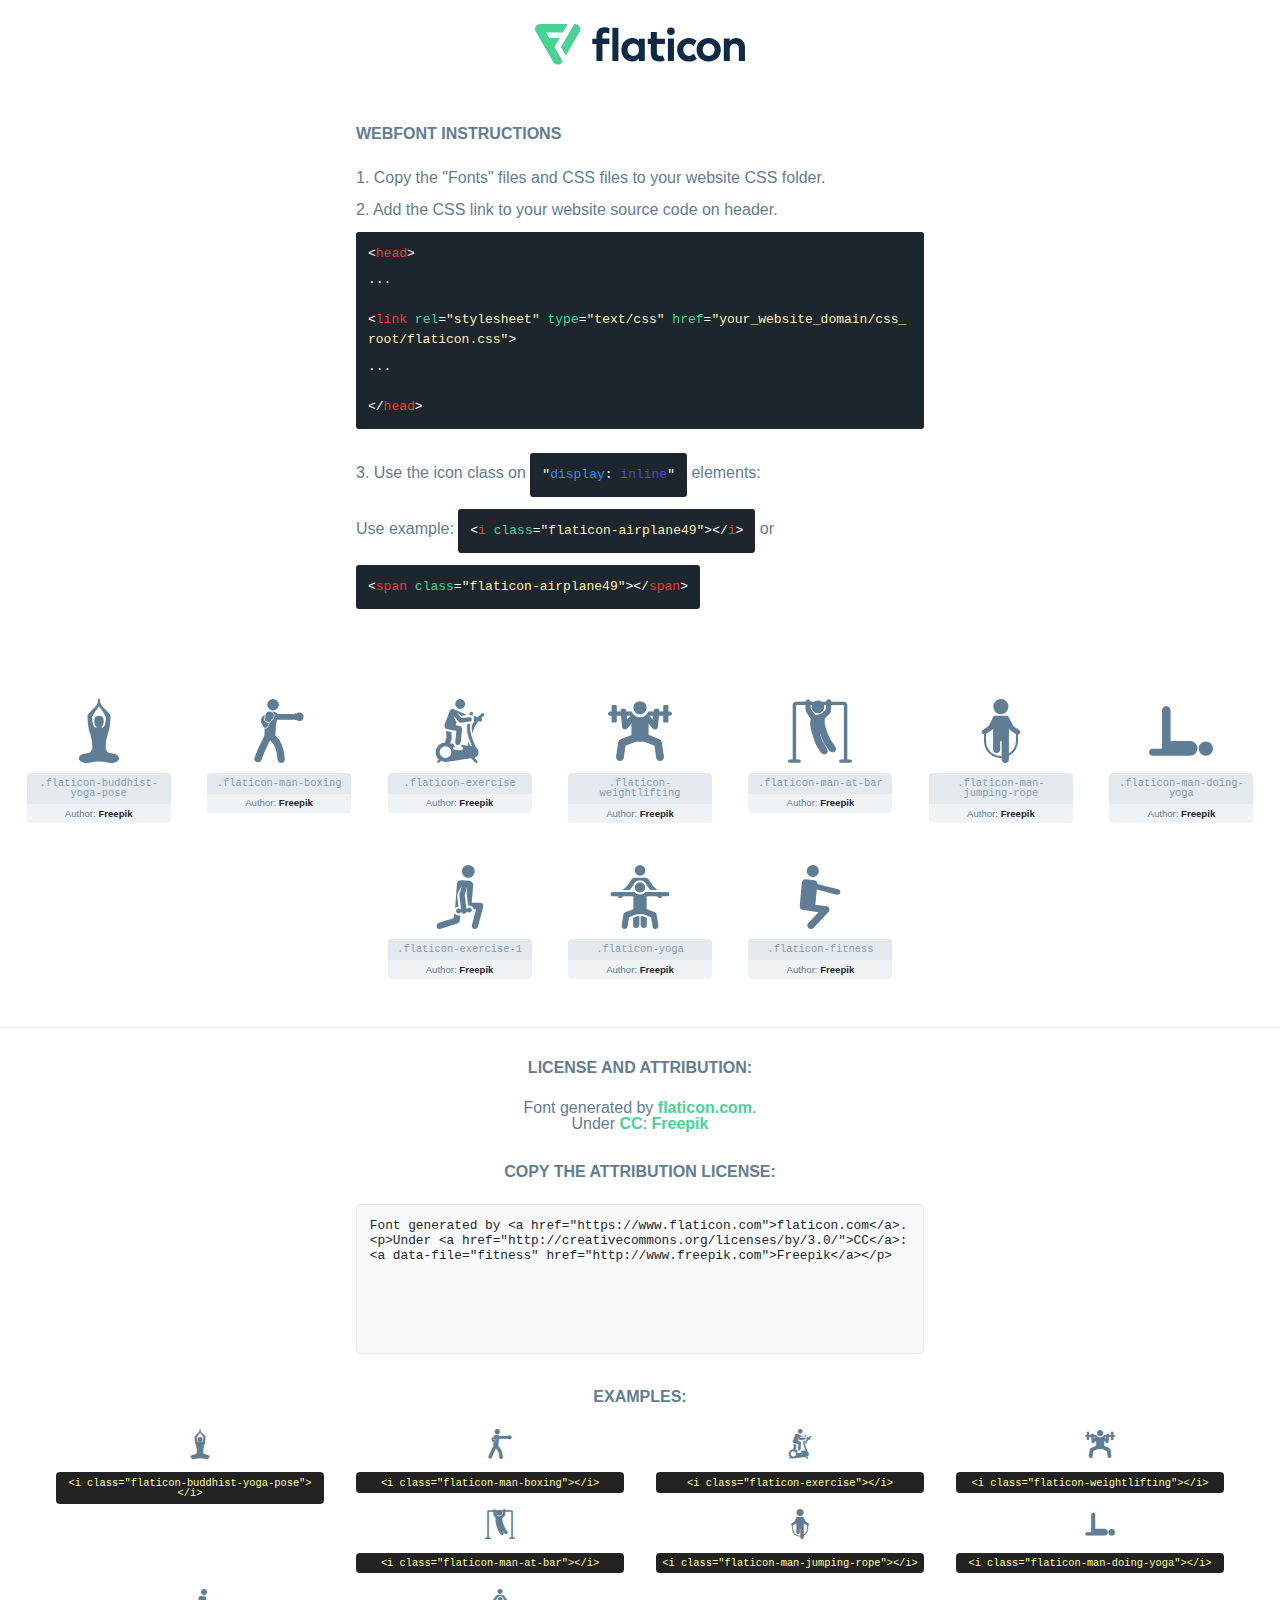
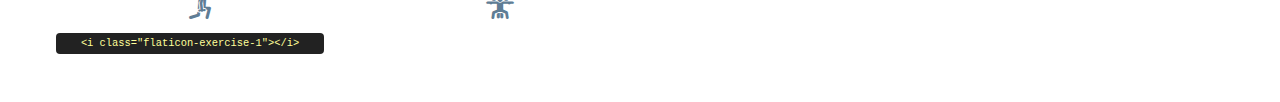
<file: font/flaticon.html>
<!DOCTYPE html>
<html lang="en">
<head>
    <title>Flaticon Webfont</title>
    <link rel="stylesheet" type="text/css" href="flaticon.css"/>
    <meta charset="UTF-8">
    <style>
        html, body, div, span, applet, object, iframe,
        h1, h2, h3, h4, h5, h6, p, blockquote, pre,
        a, abbr, acronym, address, big, cite, code,
        del, dfn, em, img, ins, kbd, q, s, samp,
        small, strike, strong, sub, sup, tt, var,
        b, u, i, center,
        dl, dt, dd, ol, ul, li,
        fieldset, form, label, legend,
        table, caption, tbody, tfoot, thead, tr, th, td,
        article, aside, canvas, details, embed,
        figure, figcaption, footer, header, hgroup,
        menu, nav, output, ruby, section, summary,
        time, mark, audio, video {
            margin: 0;
            padding: 0;
            border: 0;
            font-size: 100%;
            font: inherit;
            vertical-align: baseline;
        }

        /* HTML5 display-role reset for older browsers */
        article, aside, details, figcaption, figure,
        footer, header, hgroup, menu, nav, section {
            display: block;
        }

        body {
            line-height: 1;
        }

        ol, ul {
            list-style: none;
        }

        blockquote, q {
            quotes: none;
        }

        blockquote:before, blockquote:after,
        q:before, q:after {
            content: '';
            content: none;
        }

        table {
            border-collapse: collapse;
            border-spacing: 0;
        }

        body {
            font-family: Helvetica, Arial, sans-serif;
            font-size: 16px;
            color: #5f7d95;
        }

        a {
            color: #4AD295;
            font-weight: bold;
            text-decoration: none;
        }

        * {
            -moz-box-sizing: border-box;
            -webkit-box-sizing: border-box;
            box-sizing: border-box;
            margin: 0;
            padding: 0;
        }

        [class^="flaticon-"]:before, [class*=" flaticon-"]:before, [class^="flaticon-"]:after, [class*=" flaticon-"]:after {
            font-family: Flaticon;
            font-size: 30px;
            font-style: normal;
            margin-left: 20px;
            color: #333;
        }

        .wrapper {
            max-width: 600px;
            margin: auto;
            padding: 0 1em;
        }

        .title {
            margin-bottom: 24px;
            text-transform: uppercase;
            font-weight: bold;
        }

        header {
            text-align: center;
            padding: 24px;
        }

        header .logo {
            width: 210px;
            height: auto;
            border: none;
            display: inline-block;
        }

        header strong {
            font-size: 28px;
            font-weight: 500;
            vertical-align: middle;
        }

        .demo {
            margin: 2em auto;
            line-height: 1.25em;
        }

        .demo ul li {
            margin-bottom: 12px;
        }

        .demo ul li code {
            background-color: #1D262D;
            border-radius: 3px;
            padding: 12px;
            display: inline-block;
            color: #fff;
            font-family: Consolas, Monaco, Lucida Console, Liberation Mono, DejaVu Sans Mono, Bitstream Vera Sans Mono, Courier New, monospace;
            font-weight: lighter;
            margin-top: 12px;
            font-size: 13px;
            word-break: break-all;
        }

        .demo ul li code .red {
            color: #EC3A3B;
        }

        .demo ul li code .green {
            color: #4AD295;
        }

        .demo ul li code .yellow {
            color: #FFEEB6;
        }

        .demo ul li code .blue {
            color: #2C8CF4;
        }

        .demo ul li code .purple {
            color: #4949E7;
        }

        .demo ul li code .dots {
            margin-top: 0.5em;
            display: block;
        }

        #glyphs {
            border-bottom: 1px solid #E3E9ED;
            padding: 2em 0;
            text-align: center;
        }

        .glyph {
            display: inline-block;
            width: 9em;
            margin: 1em;
            text-align: center;
            vertical-align: top;
            background: #FFF;
        }

        .glyph .flaticon {
            padding: 10px;
            display: block;
            font-family: "Flaticon";
            font-size: 64px;
            line-height: 1;
        }

        .glyph .flaticon:before {
            font-size: 64px;
            color: #5f7d95;
            margin-left: 0;
        }

        .class-name {
            font-size: 0.65em;
            background-color: #E3E9ED;
            color: #869FB2;
            border-radius: 4px 4px 0 0;
            padding: 0.5em;
            font-family: Consolas, Monaco, Lucida Console, Liberation Mono, DejaVu Sans Mono, Bitstream Vera Sans Mono, Courier New, monospace;
        }

        .author-name {
            font-size: 0.6em;
            background-color: #EFF3F6;
            border-top: 0;
            border-radius: 0 0 4px 4px;
            padding: 0.5em;
        }

        .author-name a {
            color: #1D262D;
        }

        .class-name:last-child {
            font-size: 10px;
            color: #888;
        }

        .class-name:last-child a {
            font-size: 10px;
            color: #555;
        }

        .glyph > input {
            display: block;
            width: 100px;
            margin: 5px auto;
            text-align: center;
            font-size: 12px;
            cursor: text;
        }

        .glyph > input.icon-input {
            font-family: "Flaticon";
            font-size: 16px;
            margin-bottom: 10px;
        }

        .attribution .title {
            margin-top: 2em;
        }

        .attribution textarea {
            background-color: #F8FAFB;
            color: #1D262D;
            padding: 1em;
            border: none;
            box-shadow: none;
            border: 1px solid #E3E9ED;
            border-radius: 4px;
            resize: none;
            width: 100%;
            height: 150px;
            font-size: 0.8em;
            font-family: Consolas, Monaco, Lucida Console, Liberation Mono, DejaVu Sans Mono, Bitstream Vera Sans Mono, Courier New, monospace;
            -webkit-appearance: none;
        }

        .attribution textarea:hover {
            border-color: #CFD9E0;
        }

        .attribution textarea:focus {
            border-color: #4AD295;
        }

        .iconsuse {
            margin: 2em auto;
            text-align: center;
            max-width: 1200px;
        }

        .iconsuse:after {
            content: '';
            display: table;
            clear: both;
        }

        .iconsuse .image {
            float: left;
            width: 25%;
            padding: 0 1em;
        }

        .iconsuse .image p {
            margin-bottom: 1em;
        }

        .iconsuse .image span {
            display: block;
            font-size: 0.65em;
            background-color: #222;
            color: #fff;
            border-radius: 4px;
            padding: 0.5em;
            color: #FFFF99;
            margin-top: 1em;
            font-family: Consolas, Monaco, Lucida Console, Liberation Mono, DejaVu Sans Mono, Bitstream Vera Sans Mono, Courier New, monospace;
        }

        .flaticon:before {
            color: #5f7d95;
        }

        #footer {
            text-align: center;
            background-color: #1D262D;
            color: #869FB2;
            padding: 12px;
            font-size: 14px;
        }

        #footer a {
            font-weight: normal;
        }

        @media (max-width: 960px) {
            .iconsuse .image {
                width: 50%;
            }
        }

        .preview {
            width: 100px;
            display: inline-block;
            margin: 10px;
        }

        .preview .inner {
            display: inline-block;
            width: 100%;
            text-align: center;
            background: #f5f5f5;
            -webkit-border-radius: 3px 3px 0 0;
            -moz-border-radius: 3px 3px 0 0;
            border-radius: 3px 3px 0 0;
        }

        .preview .inner  {
            line-height: 85px;
            font-size: 40px;
            color: #333;
        }

        .label {
            display: inline-block;
            width: 100%;
            box-sizing: border-box;
            padding: 5px;
            font-size: 10px;
            font-family: Monaco, monospace;
            color: #666;
            white-space: nowrap;
            overflow: hidden;
            text-overflow: ellipsis;
            background: #ddd;
            -webkit-border-radius: 0 0 3px 3px;
            -moz-border-radius: 0 0 3px 3px;
            border-radius: 0 0 3px 3px;
            color: #666;
        }
    </style>
</head>
<body>
    <header>
        <a href="https://www.flaticon.com/" target="_blank" class="logo">
            <svg xmlns="http://www.w3.org/2000/svg" viewBox="0 0 394.3 76.5">
                <path d="M156.6,69.4H145.3V7.1h11.3Z" style="fill:#0e2a47"/>
                <path d="M206.2,69.4h-11V64.8a15.4,15.4,0,0,1-12.6,5.7c-11.6,0-20.3-9.5-20.3-22.1s8.8-22.1,20.3-22.1a15.4,15.4,0,0,1,12.6,5.8V27.5h11Zm-32.4-21c0,6.4,4.2,11.6,10.8,11.6s10.8-4.9,10.8-11.6-4.4-11.6-10.8-11.6S173.9,42,173.9,48.4Z"
                      style="fill:#0e2a47"/>
                <path d="M262.5,13.7a7.2,7.2,0,0,1-14.4,0,7.2,7.2,0,1,1,14.4,0ZM261,69.4H249.6v-42H261Z"
                      style="fill:#0e2a47"/>
                <path id="_Trazado_" data-name="&lt;Trazado&gt;"
                      d="M139.6,17.8a16.6,16.6,0,0,0-8-1.4c-3.2.4-4.9,2-4.9,5.9v5.1h13V37.5h-13v32H115.4v-32h-7.8v-10h7.8V22.2c0-9.9,5.2-16.3,15-16.3a23.4,23.4,0,0,1,9.3,1.8Z"
                      style="fill:#0e2a47"/>
                <path d="M235.1,60c-3.5,0-6.3-1.9-6.3-7.1V37.5H244v-10H228.8V15H217.5V27.5h-5.7v10h5.7V53.7c0,10.9,5.3,16.8,15.7,16.8A22.9,22.9,0,0,0,244,68l-4.3-9.1A12.3,12.3,0,0,1,235.1,60Z"
                      style="fill:#0e2a47"/>
                <path d="M348.9,48.4c0,12.6-9.7,22.1-22.7,22.1s-22.7-9.4-22.7-22.1,9.6-22.1,22.7-22.1S348.9,35.8,348.9,48.4Zm-33.9,0c0,6.8,4.8,11.6,11.1,11.6s11.2-4.8,11.2-11.6-4.8-11.6-11.2-11.6S315.1,41.6,315.1,48.4Z"
                      style="fill:#0e2a47"/>
                <path d="M394.3,42.7V69.4H382.9V46.3c0-6.1-3-9.4-8.2-9.4s-8.9,3.2-8.9,9.5v23H354.6v-42h11v4.9c3-4.5,7.6-6.1,12.3-6.1C387.5,26.3,394.3,33,394.3,42.7Z"
                      style="fill:#0e2a47"/>
                <path d="M298,55.7h0a12.4,12.4,0,0,1-8.2,4.2h-.9l-1.8-.2a10,10,0,0,1-7.4-5.6,13.2,13.2,0,0,1-1.2-5.8,13,13,0,0,1,1.3-5.9,10.1,10.1,0,0,1,7.5-5.5h2.4a11.7,11.7,0,0,1,8.3,4.2l5.5-9.6a19.9,19.9,0,0,0-8.1-4.3,23.4,23.4,0,0,0-6.1-.8,25.2,25.2,0,0,0-7.5,1.1,20.9,20.9,0,0,0-8,4.6,21.9,21.9,0,0,0-6.8,16.4,21.9,21.9,0,0,0,6.7,16.3,20.9,20.9,0,0,0,8,4.6,25.2,25.2,0,0,0,7.7,1.2,23.6,23.6,0,0,0,6.2-.8,20,20,0,0,0,8.1-4.4Z"
                      style="fill:#0e2a47"/>
                <path d="M46.3,26.5H26.9L20.8,16H52.4L61.6,0H9.4A9.3,9.3,0,0,0,1.3,4.7a9.3,9.3,0,0,0,0,9.4L34.6,71.8a9.4,9.4,0,0,0,16.2,0l1.1-1.9L36.6,43.3Z"
                      style="fill:#4ad295"/>
                <path d="M84.2,4.7A9.3,9.3,0,0,0,76.1,0H73.8l-25,43.3,9.2,16L84.2,14A9.3,9.3,0,0,0,84.2,4.7Z"
                      style="fill:#4ad295"/>
            </svg>
        </a>
    </header>
    <section class="demo wrapper">

        <p class="title">Webfont Instructions</p>

        <ul>
            <li>
                <span class="num">1. </span>Copy the "Fonts" files and CSS files to your website CSS folder.
            </li>
            <li>
                <span class="num">2. </span>Add the CSS link to your website source code on header.
                <code class="big">
                    &lt;<span class="red">head</span>&gt;
                    <br/><span class="dots">...</span>
                    <br/>&lt;<span class="red">link</span> <span class="green">rel</span>=<span
                        class="yellow">"stylesheet"</span> <span class="green">type</span>=<span
                        class="yellow">"text/css"</span> <span class="green">href</span>=<span class="yellow">"your_website_domain/css_root/flaticon.css"</span>&gt;
                    <br/><span class="dots">...</span>
                    <br/>&lt;/<span class="red">head</span>&gt;
                </code>
            </li>

            <li>
                <p>
                    <span class="num">3. </span>Use the icon class on <code>"<span class="blue">display</span>:<span
                        class="purple"> inline</span>"</code> elements:
                    <br/>
                    Use example: <code>&lt;<span class="red">i</span> <span class="green">class</span>=<span class="yellow">&quot;flaticon-airplane49&quot;</span>&gt;&lt;/<span
                        class="red">i</span>&gt;</code> or <code>&lt;<span class="red">span</span> <span
                        class="green">class</span>=<span class="yellow">&quot;flaticon-airplane49&quot;</span>&gt;&lt;/<span
                        class="red">span</span>&gt;</code>
            </li>
        </ul>

    </section>
    <section id="glyphs">
            <div class="glyph">
                <i class="flaticon flaticon-buddhist-yoga-pose"></i>
                <div class="class-name">.flaticon-buddhist-yoga-pose</div>
                <div class="author-name">Author: <a data-file="buddhist-yoga-pose" href="http://www.freepik.com">Freepik</a> </div>
            </div>

            <div class="glyph">
                <i class="flaticon flaticon-man-boxing"></i>
                <div class="class-name">.flaticon-man-boxing</div>
                <div class="author-name">Author: <a data-file="man-boxing" href="http://www.freepik.com">Freepik</a> </div>
            </div>

            <div class="glyph">
                <i class="flaticon flaticon-exercise"></i>
                <div class="class-name">.flaticon-exercise</div>
                <div class="author-name">Author: <a data-file="exercise" href="http://www.freepik.com">Freepik</a> </div>
            </div>

            <div class="glyph">
                <i class="flaticon flaticon-weightlifting"></i>
                <div class="class-name">.flaticon-weightlifting</div>
                <div class="author-name">Author: <a data-file="weightlifting" href="http://www.freepik.com">Freepik</a> </div>
            </div>

            <div class="glyph">
                <i class="flaticon flaticon-man-at-bar"></i>
                <div class="class-name">.flaticon-man-at-bar</div>
                <div class="author-name">Author: <a data-file="man-at-bar" href="http://www.freepik.com">Freepik</a> </div>
            </div>

            <div class="glyph">
                <i class="flaticon flaticon-man-jumping-rope"></i>
                <div class="class-name">.flaticon-man-jumping-rope</div>
                <div class="author-name">Author: <a data-file="man-jumping-rope" href="http://www.freepik.com">Freepik</a> </div>
            </div>

            <div class="glyph">
                <i class="flaticon flaticon-man-doing-yoga"></i>
                <div class="class-name">.flaticon-man-doing-yoga</div>
                <div class="author-name">Author: <a data-file="man-doing-yoga" href="http://www.freepik.com">Freepik</a> </div>
            </div>

            <div class="glyph">
                <i class="flaticon flaticon-exercise-1"></i>
                <div class="class-name">.flaticon-exercise-1</div>
                <div class="author-name">Author: <a data-file="exercise-1" href="http://www.freepik.com">Freepik</a> </div>
            </div>

            <div class="glyph">
                <i class="flaticon flaticon-yoga"></i>
                <div class="class-name">.flaticon-yoga</div>
                <div class="author-name">Author: <a data-file="yoga" href="http://www.freepik.com">Freepik</a> </div>
            </div>

            <div class="glyph">
                <i class="flaticon flaticon-fitness"></i>
                <div class="class-name">.flaticon-fitness</div>
                <div class="author-name">Author: <a data-file="fitness" href="http://www.freepik.com">Freepik</a> </div>
            </div>

    </section>

    <section class="attribution wrapper"   style="text-align:center;">

        <div class="title">License and attribution:</div><div class="attrDiv">Font generated by <a href="https://www.flaticon.com">flaticon.com</a>. <div><p>Under <a href="http://creativecommons.org/licenses/by/3.0/">CC</a>: <a data-file="fitness" href="http://www.freepik.com">Freepik</a></p>  </div>
        </div>
        <div class="title">Copy the Attribution License:</div>

        <textarea onclick="this.focus();this.select();">Font generated by &lt;a href=&quot;https://www.flaticon.com&quot;&gt;flaticon.com&lt;/a&gt;. <p>Under <a href="http://creativecommons.org/licenses/by/3.0/">CC</a>: <a data-file="fitness" href="http://www.freepik.com">Freepik</a></p> 
        </textarea>

    </section>

    <section class="iconsuse">

        <div class="title">Examples:</div>
            <div class="image">
                <p>
                    <i class="flaticon flaticon-buddhist-yoga-pose"></i>
                    <span>&lt;i class=&quot;flaticon-buddhist-yoga-pose&quot;&gt;&lt;/i&gt;</span>
                </p>
            </div>
            <div class="image">
                <p>
                    <i class="flaticon flaticon-man-boxing"></i>
                    <span>&lt;i class=&quot;flaticon-man-boxing&quot;&gt;&lt;/i&gt;</span>
                </p>
            </div>
            <div class="image">
                <p>
                    <i class="flaticon flaticon-exercise"></i>
                    <span>&lt;i class=&quot;flaticon-exercise&quot;&gt;&lt;/i&gt;</span>
                </p>
            </div>
            <div class="image">
                <p>
                    <i class="flaticon flaticon-weightlifting"></i>
                    <span>&lt;i class=&quot;flaticon-weightlifting&quot;&gt;&lt;/i&gt;</span>
                </p>
            </div>
            <div class="image">
                <p>
                    <i class="flaticon flaticon-man-at-bar"></i>
                    <span>&lt;i class=&quot;flaticon-man-at-bar&quot;&gt;&lt;/i&gt;</span>
                </p>
            </div>
            <div class="image">
                <p>
                    <i class="flaticon flaticon-man-jumping-rope"></i>
                    <span>&lt;i class=&quot;flaticon-man-jumping-rope&quot;&gt;&lt;/i&gt;</span>
                </p>
            </div>
            <div class="image">
                <p>
                    <i class="flaticon flaticon-man-doing-yoga"></i>
                    <span>&lt;i class=&quot;flaticon-man-doing-yoga&quot;&gt;&lt;/i&gt;</span>
                </p>
            </div>
            <div class="image">
                <p>
                    <i class="flaticon flaticon-exercise-1"></i>
                    <span>&lt;i class=&quot;flaticon-exercise-1&quot;&gt;&lt;/i&gt;</span>
                </p>
            </div>
            <div class="image">
                <p>
                    <i class="flaticon flaticon-yoga"></i>
</file>
<file: css/flaticon.css>
@font-face {
    font-family: "flaticon";
    src: url("../font/flaticon.ttf?013f8701cdea2e64968e0a14bc5bda76") format("truetype"),
url("../font/flaticon.woff?013f8701cdea2e64968e0a14bc5bda76") format("woff"),
url("../font/flaticon.woff2?013f8701cdea2e64968e0a14bc5bda76") format("woff2"),
url("../font/flaticon.eot?013f8701cdea2e64968e0a14bc5bda76#iefix") format("embedded-opentype"),
url("../font/flaticon.svg?013f8701cdea2e64968e0a14bc5bda76#flaticon") format("svg");
}

i[class^="flaticon-"]:before, i[class*=" flaticon-"]:before {
    font-family: flaticon !important;
    font-style: normal;
    font-weight: normal !important;
    font-variant: normal;
    text-transform: none;
    line-height: 1;
    -webkit-font-smoothing: antialiased;
    -moz-osx-font-smoothing: grayscale;
}

.flaticon-buddhist-yoga-pose:before {
    content: "\f101";
}
.flaticon-man-boxing:before {
    content: "\f102";
}
.flaticon-exercise:before {
    content: "\f103";
}
.flaticon-weightlifting:before {
    content: "\f104";
}
.flaticon-man-at-bar:before {
    content: "\f105";
}
.flaticon-man-jumping-rope:before {
    content: "\f106";
}
.flaticon-man-doing-yoga:before {
    content: "\f107";
}
.flaticon-exercise-1:before {
    content: "\f108";
}
.flaticon-yoga:before {
    content: "\f109";
}
.flaticon-fitness:before {
    content: "\f10a";
}
</file>
<file: css/style.css>
/*
 1. common css 
 2. heading css 
 3. navbar css
 4. banner css
 5. gallery css
 6. team css

 
  
 */

/*===============
   tabale of content 
   ============== */

:root{
    --hf: 'Oswald', sans-serif;
    --pf: 'Open Sans', sans-serif;
    --cl1: #e23e38;
    --cl2: #353535;
    --clp: #777777;
    --clu: #555555;
    --bg1: #f1f1f1;
    --bg2: #dddddd;
    --overred:rgba(226, 62, 56, 0.5);
    --over8: rgba(0, 0, 0, 0.8);
    --over6: rgba(0, 0, 0, 0.6);
    --over9: rgba(0, 0, 0, 0.9);
    --overfooter: rgba(0, 0, 0, 0.85);
}

*{
    margin: 0;
    padding: 0;
    box-sizing: border-box;
}

ul{
    list-style: none;
}

a{
    text-decoration: none;
}

img{
    vertical-align: middle;
}

/*===============
   common css here
   ============== */
   .about-text .about-heading{
       text-align: center;
   }

   .about-heading h3{
       font-family: var(--hf);
       font-weight: 400;
       font-size: 22px;
       text-transform: uppercase;
       color: var(--cl2);
   }

   .about-heading img{
       margin-top: -15px;
   }

   /*===============
   heading css here
   ============== */



   /*===============
   navbar css starts here
   ============== */


   .navbar{
       background: rgba(53, 53, 53, 0.25) !important;
       position: fixed;
       top: 30px;
       left: 0;
       z-index: 99999;
       width: 100%;
   }

   /* .navbar-light .navbar-toggler {
	color: rgba(0,0,0,.55);
	border-color: rgba(0,0,0,.1);
    margin-left: 300px;
	color: white; 
} */

   .navbar .navbar-brand{
       background: var(--cl2);
       padding: 10px 16px;
       transform: skewX(-35deg);
       position: absolute;
   }

   .navbar .navbar-brand img{
       transform: skewX(35deg);
   }


   .navbar-light .navbar-nav .nav-link{
       color: #fff;
       text-transform: uppercase;
       font-family: var(--hf);
       font-size: 14px;
       font-weight: 400;
       line-height: 50px;
       padding: 0px 10px;
       position: relative;
       z-index: 1;
       transition: all linear 0.4s;
   }

   .navbar-light .navbar-nav .nav-item:hover .nav-link{
       color: var(--cl2);

   }

   .navbar-light .navbar-nav .nav-link::before{
       content: '';
       width: 100%;
       height: 0%;
       background: #fff;
       top: 0;
       left: 0;
       position: absolute;
       z-index: -2;
       transition: all linear 0.4s;

   }

   .navbar-light .navbar-nav .nav-item:hover .nav-link::before{
       height: 100%;

   }

   .navbar-light .navbar-nav .nav-link.active::before{
       height: 100%;
   }


   .navbar-light .navbar-nav .nav-link::after{
    content: '';
    width: 0%;
    height: 3px;
    background: var(--cl1);
    bottom: 0;
    left: 0;
    position: absolute;
    z-index: -1;
    transition: all linear 0.4s;

   }

   .navbar-light .navbar-nav .nav-item:hover .nav-link::after{
    width: 100%;

    }

   .navbar-light .navbar-nav .nav-link.active::after{
    width: 100%;
   }

/*===============
   navbar css ends here
   ============== */

   /*===============
   banner css starts here
   ============== */

   .slider-item{
       padding-top: 255px;
       padding-bottom: 115px;
       position: relative;
       z-index: 1;
   }

   .slider-item::after{
       content: '';
       width: 100%;
       height: 100%;
       background: var(--over6);
       position: absolute;
       top: 0;
       left: 0;
       z-index: -1;

   }

   #banner .bg1{
       background: url("../images/banner-bg1.png") no-repeat center / cover;
   }

   #banner .bg2{
       background: url("../images/banner-bg2.png") no-repeat center / cover;
   }

    #banner .bg3{
       background: url("../images/banner-bg3.png") no-repeat center / cover;
    }

    #banner .slider-item .slider-text h2{
        font-family: var(--hf);
        font-size: 30px;
        font-weight: 700;
        text-transform: uppercase;

    }

    #banner .slider-item .slider-text h1{
        font-family: var(--hf);
        font-size: 60px;
        font-weight: 700;
        text-transform: uppercase;
        color: var(--cl1);

    }

    #banner .slider-item .slider-text p{
        font-family: var(--pf);
        font-size: 13px;
        font-weight: 300;
        line-height: 18px;

    }

    #banner .slider-item .slider-text a{
        border-radius: 0;
        margin-right: 30px;
        text-transform: uppercase;
        padding: 0 14px;
        line-height: 32px;
        font-family: var(--hf);
        font-size: 16px;
        font-weight: 500;
        transition: all linear 0.4s;

    }

    #banner .slider-item .slider-text a:last-of-type{
        margin-right: 0px;
    }

    #banner .slider-item .slider-text a:hover{
        border-color: var(--cl1);
        background: var(--cl1);
        color: #fff;
    }

    #banner .bg1 .slider-text{
        position: relative;
    }

    #banner .bg1 .slider-text::before{
        content: '';
        width: 3px;
        height: 196px;
        background: var(--cl1);
        position: absolute;
        top: 15px;
        left: 0;

    }

    #banner .bg1 .slider-text::after{
        content: '';
        width: 3px;
        height: 196px;
        background: var(--cl1);
        position: absolute;
        top: 15px;
        right: 0;

    }


    #banner .bg1 .slider-item .slider-text h2{
        position: relative;
    }

    #banner .bg1 .slider-text h2::before{
        content: '';
        width: 166px;
        height: 3px;
        background: var(--cl1);
        position: absolute;
        top: 15px;
        left: 0;
    }

    #banner .bg1 .slider-text h2::after{
        content: '';
        width: 115px;
        height: 3px;
        background: var(--cl1);
        position: absolute;
        top: 15px;
        right: 0;
    }

    #banner .bg1 .slider-text h1{
        position: relative;
    }

    #banner .bg1 .slider-text h1::before{
        content: '';
        width: 74px;
        height: 3px;
        background: var(--cl1);
        position: absolute;
        bottom: -98px;
        left: 0;
    }

    #banner .bg1 .slider-text h1::after{
        content: '';
        width: 36px;
        height: 3px;
        background: var(--cl1);
        position: absolute;
        bottom: -98px;
        right: 0;
    }

    #banner .slick-dots{
        position: absolute;
        left: 50%;
        transform: translateX(-50%);
        bottom: 30px;
        display: flex;
        
    }

    #banner .slick-dots li{
        width: 14px;
        height: 14px;
        border: 1px solid #fff;
        border-radius: 50%;
        margin: 0 10px;
    }

    #banner .slick-dots li.slick-active{
        background: var(--cl1);
        border: var(--cl1);
        transform: scale(1.2);
    }

    #banner .slick-dots li button{
        font-size: 0px;
        border: none;
        background: none;
        outline: none;
    }

   /*===============
   banner css ends here
   ============== */

   /*===============
   about css start here
   ============== */
   #about{
       padding: 80px 0;
   }

   #about .about-vedio{
       position: relative;
   }

   #about .about-vedio .about-overlay{
       width: 100%;
       height: 100%;
       background: var(--over6);
       position: absolute;
       top: 0;
       left: 0;

   }

   #about .about-vedio .about-overlay .about-icon{
       position: absolute;
       top: 50%;
       left: 50%;
       transform: translate(-50%, -50%);
   }

   #about .about-vedio .about-overlay i{
       width: 48px;
       height: 48px;
       background: var(--cl1);
       border-radius: 50%;
       text-align: center;
       line-height: 48px;
       font-size: 24px;
       color: var(--cl2);
   }

   #about .about-details p{
       font-family: var(--pf);
       font-size: 15px;
       font-weight: 400;
       color: var(--clp);
       line-height: 24px;
   }


   /*===============
   about css ends here
   ============== */

   /*===============
   gallery css starts here
   ============== */

   #gallery .gallery-bg{
       padding-top: 30px;
       background: url('../images/gallery-bg.png') no-repeat center / cover;
       position: relative;
       z-index: 1;
       margin-top: 15px;
   }

   #gallery .gallery-bg::before{
       content: '';
       width: 100%;
       height: 100%;
       background: var(--over8);
       position: absolute;
       top: 0;
       left: 0;
       z-index: -1;
   }

   #gallery .gallery-bg .gallery-item{
       position: relative;
       margin-bottom: 30px;
   }

   #gallery .gallery-bg .gallery-item .item-overlay{
       content: '';
       width: 100%;
       height: 100%;
       background: var(--overred);
       top: 0;
       left: 0;
       position:  absolute;
       border: 5px solid rgba(255, 255, 255, 0.5);
       transform: scale(0.9);
       opacity: 0;
       transition: all linear 0.4s;
   }

   #gallery .gallery-bg .gallery-item:hover .item-overlay{
       opacity: 1;
   }

   #gallery .gallery-bg .gallery-item .item-overlay .gallery-icon{
       position: absolute;
       top: 50%;
       left: 50%;
       transform: translate(-50%, -50%);
       font-size: 24px;
   }

   #gallery .gallery-bg .gallery-item .item-overlay .gallery-icon i{
    color: #fff;

   }


   /*===============
   gallery css ends here
   ============== */


   /*===============
   team css start here
   ============== */
   #team{
       padding-top: 70px;
       
   }

   #team .team-content .team-member{
       transition: all linear 0.4s;
       
   }

   #team .team-content .team-member{
    padding-top: 70px;
   }



   #team .team-content .team-member:hover{
       transform: translateY(-40px);

   }

   #team .team-content .team-slider .card {
       border-color: transparent !important;
   }

   
   #team .team-content .team-slider .card .card-img, .card-img-top {
       border-radius: 0 !important;
	
}

   .team-slider .card .card-img{
       position: relative;
   }

    .team-slider .card .card-img .item-overlay{
    content: '';
    position: absolute;
    width: 100%;
    height: 100%;
    background: var(--overred);
    top: 0;
    left: 0;
    border: 5px solid rgba(255, 255, 255, 0.5);
    transform: scale(0.9);
    opacity: 0;
    transition: all linear 0.4s;

    }

    .team-slider .card .card-img .item-overlay:hover{
        opacity: 1;
    }

    #team .team-slider .card .card-img .item-overlay ul{
        position: absolute;
        right: 10px;
        top: 50%;
        transform: translateY(-50%);
        
    }

    #team .team-slider .card .card-img .item-overlay ul li a:hover i{
        transition: all linear 0.4s;
    }

    #team .team-slider .card .card-img .item-overlay ul li a:hover i{
        background: #fff;
        color: #1da0f2;
    }

    #team .team-slider .card .card-img .item-overlay ul li{
        margin-bottom: 10px;

    }

    #team .team-slider .card .card-img .item-overlay ul li:last-child{
        margin-bottom: 0px;
    }

    #team .team-slider .card .card-img .item-overlay i{
        width: 40px;
        height: 40px;
        border: 1px solid #fff;
        text-align: center;
        line-height: 30px;
        color: #fff;

    }

    #team .team-content .team-member{
        margin-right: 30px;
    }

    #team .team-content .team-member .card{
        transition: all linear 0.4s;

    }

    #team .team-content .team-member:hover .card{
        border: 1px solid var(--bg2) !important;

    }

    #team .team-content .team-member .card-title{
        text-transform: uppercase;
        font-size: 14px;
        font-family: var(--hf);
        font-weight: 400;
        color: var(--cl2);
    }

    #team .team-content .team-member h6{
        text-transform: capitalize;
        font-size: 14px;
        font-family: var(--hf);
        font-weight: 400;
        color: var(--clu);
    }

    #team .team-content .team-member .card-text{
        font-size: 13px;
        font-family: var(--pf);
        font-weight: 400;
        color: var(--clp);
        visibility: hidden;
        transition: all linear 0.4s;
        opacity: 0;
    }

    #team .team-content .team-member:hover .card-text{
        visibility: visible;
        opacity: 1;
    }


   /*===============
   team css ends here
   ============== */

   /*===============
   testimonial css start here
   ============== */

   #feedback{
       padding-top: 30px;
       padding-bottom: 30px;
       background: url("../images/test-bg.png") no-repeat center / cover;
       position: relative;
       z-index: 1;
       
   }

   #feedback::after{
       content: '';
       width: 100%;
       height: 100%;
       background: var(--over8);
       position: absolute;
       top: 0;
       left: 0;
       z-index: -1;

   }

   #feedback .feedback-item {
       margin-right: 30px;
   }

   #feedback .feedback-item .feedback-title h5{
    text-transform: uppercase;
    font-size: 14px;
    font-family: var(--hf);
    font-weight: 400;
    color: #fff;
   }

   #feedback .feedback-item .feedback-title h6{
    text-transform: capitalize;
    font-size: 14px;
    font-family: var(--hf);
    font-weight: 400;
   }

   #feedback .feedback-item .feedback-title ul{
       padding-left: 0;
   }

   #feedback .feedback-item .feedback-title ul li{
       display: inline-block;
       color: var(--cl1);
   }

   #feedback .feedback-item .feedback-text p{
       font-family: var(--pf);
       font-size: 14px;
       font-weight: 400;
       line-height: 22px;
       
   }

   #feedback .slick-dots ul{
       padding-left: 0;
   }

   #feedback .slick-dots{
    position: absolute;
    left: 50%;
    transform: translateX(-50%);
    margin-bottom: 0px;
    display: flex;
    
   }

  #feedback .slick-dots li{
    width: 14px;
    height: 14px;
    border: 1px solid #fff;
    border-radius: 50%;
    margin: 0 10px;
    }

 #feedback .slick-dots li.slick-active{
    background: var(--cl1);
    border: var(--cl1);
    transform: scale(1.2);
   }

  #feedback .slick-dots li button{
    font-size: 0px;
    border: none;
    background: none;
    outline: none;
    }

   /*===============
   testimonials css ends here
   ============== */


    /*===============
   membership css ends here
   ============== */

   #membership{
       padding-top: 75px;
       padding-bottom: 30px;
      
   }


   #membership .pricing .monthly-price{
       padding-top: 35px;
       padding-bottom: 35px;
       position: relative;
       z-index: 1;
   }

   #membership .pricing .monthly-price::after{
       content: '';
       position: absolute;
       width: 100%;
       height: 100%;
       background: var(--over9);
       top: 0;
       left: 0;
       z-index: -1;

   }

   #membership .pricing .monthly-price{
       background: url("../images/price-image-1.png");
       
   }


   #membership .pricing .price-head h3{
       font-family: var(--hf);
       font-size: 16px;
       font-weight: 700;
       line-height: 55px;
       color: var(--cl2);
       text-transform: uppercase;
       background: var(--bg1);
       margin-bottom: 0;
       transition: all linear 0.4s;

   }

   #membership .pricing:hover .price-head h3{
    background: var(--cl1);
    color: #fff;
}

   #membership .pricing .monthly-price h4{
       font-family: var(--hf);
       font-size: 29px;
       font-weight: 500;
       text-transform: uppercase;
   }

   #membership .pricing .monthly-price h4 span{
       font-size: 56px;
       
   }


   #membership .pricing .member-features ul li{
       text-transform: capitalize;
       color: var(--clu);
       font-family: var(--pf);
       font-size: 14px;
       font-weight: 400;
       line-height: 24px;
       padding-top: 20px;

   }

   #membership .pricing .price-footer a{
       display: block;
       line-height: 34px;
       font-family: var(--hf);
       font-size: 16px;
       text-transform: uppercase;
       font-weight: 400;
       background: var(--bg2);
       color: var(--cl2);
       transition: all linear 0.4s;

   }

   #membership .pricing:hover .price-footer a{
       background: var(--cl1);
       color: #fff;
   }


    /*===============
   membership css ends here
   ============== */


     /*===============
   funfact css start here here
   ============== */

   #funfact{
       background: url('../images/counter-bg.png') no-repeat center / cover;
       position: relative;
       z-index: 1;
       padding-top: 45px;
       padding-bottom: 45px;
   }

   #funfact::after{
       content: '';
       width: 100%;
       height: 100%;
       background: var(--over9);
       position: absolute;
       top: 0;
       left: 0;
       z-index: -1;
   }


   #funfact .fun-item h4{
       margin: 0;
       font-family: var(--hf);
       font-size: 40px;
       font-weight: 700;

   }

   #funfact .fun-item p{
       font-family: var(--hf);
       font-weight: 400;
       font-size: 16px;
       text-transform: capitalize;
   }


     /*===============
   funfact css ends here
   ============== */



   
     /*===============
     routine css starts here
   ============== */

   #routine{
       padding-top: 75px;
       margin-bottom: 70px;
   }

   #routine .nav-tabs {
	border-bottom: 0;
    
}

#routine .routine-head{
    padding-top: 20px;
}

    #routine .routine-head .nav-tabs .nav-item .nav-link{
        width: 215px;
       padding: 0 75px;
       font-family: var(--hf);
       font-weight: 400;
       font-size: 14px;
       color: var(--cl2);
       line-height: 51px;
       text-transform: uppercase;
       border: none;
       border-radius: 0;
       background: var(--bg1);
       text-align: center;
      
   }


   #routine .routine-head .nav-tabs .nav-item .nav-link.active{
       background: var(--cl1);
       color: #fff;
   }

   #routine .tab-content ul{
       padding-left: 0;
       
   }

   #routine .tab-content ul li {
    background: var(--bg1);
    text-align: center;
    width: 254px;
    padding: 50px 64px;
    margin-right: 5px;
    margin-bottom: 5px;
    float: left;
    transition: all linear 0.4s;
}

   #routine .tab-content ul li p{
       font-family: var(--pf);
       text-transform: capitalize;
       font-size: 16px;
       font-weight: 400;
       color: var(--cl2);
       margin-bottom: 0;
   }

   #routine .tab-content ul li.active{
       background: var(--cl1);
       color: #fff;
   }

   #routine .tab-content ul li.active p{
       color: #fff;
   }

   #routine .tab-content ul li i{
       font-size: 42px;
   }

   #routine .tab-content ul li p:last-of-type{
       font-size: 13px;
   }

   


   #routine .tab-content ul li:nth-child(5){
       margin-right: 0 !important;
   }

   #routine .tab-content ul li:nth-child(10){
    margin-right: 0 !important;
}

   /* #routine .tab-content ul li:hover{
       transform: scale(1.02);
   } */

   
     /*===============
   routine css ends here
   ============== */

       /*===============
   brand css start here
   ============== */

   #brand{
       padding-bottom: 75px;
   }

   #brand .brand-item{
       margin: 0px 16px;
   }

   #brand .brand-item img{
       width: 100%;
   }


   #brand .prevBtn{
       position: absolute;
       top: 50%;
       transform: translateY(-50%);
       left: -30px;
       cursor: pointer;
       transition: all linear 0.4s;
   }

   #brand .prevBtn:hover{
       color: var(--cl1);
   }

   #brand .nextBtn{
    position: absolute;
    top: 50%;
    transform: translateY(-50%);
    right: -30px;
    cursor: pointer;
    transition: all linear 0.4s;
}

#brand .nextBtn:hover{
    color: var(--cl1);
}

#brand .slick-center{
    box-shadow: 0px 1px 5px 0px rgba(0, 0, 0, 0.3);
}

       /*===============
   brand css ends here
   ============== */

 
   /*===============
   footer css start here
   ============== */


   #footer{
       background: url("../images/footer-image.png") no-repeat center / cover;
       position: relative;
       z-index: 1;
   }

   #footer::before{
       content: '';
       width: 100%;
       height: 1px;
       background: #fff;
       position: absolute;
       top: 120px;
       left: 0;
   }

   #footer::after{
    content: '';
    width: 100%;
    height: 1px;
    background: #fff;
    position: absolute;
    bottom: 62px;
    left: 0;
}

#footer .footer-overlay .footer-logo{
    padding-bottom: 18px;
}

   #footer .footer-overlay{
    width: 100%;
    height: 100%;
    background: var(--over8);
    padding-top: 30px;


   }

   #footer .footer-overlay .footer-item h4{
       font-family: var(--hf);
       font-size: 14px;
       font-weight: 400;
       color: #fff;
       text-transform: uppercase;
       padding-top: 30px;
       padding-bottom: 10px;
   }

   #footer .footer-overlay .footer-item ul li{
       font-family: var(--pf);
       font-size: 13px;
       font-weight: 400;
       color: #fff;
       text-transform: uppercase;
   }
   
   #footer .footer-overlay .footer-item ul li .day{
       text-transform: capitalize;
       width: 70px;
       display: inline-block;
       margin-right: 40px;
   }

   #footer .footer-overlay .footer-item .weeks li{
       margin-bottom: 7px;
   }

   #footer .footer-overlay .footer-item .weeks li:last-child{
       margin-bottom: 0px;
   }

   #footer .footer-overlay .footer-item .twitter li{
       position: relative;
       padding-left: 30px;
       text-transform: none;
       margin-bottom: 30px;

   }

   #footer .footer-overlay .footer-item .twitter li:last-child{
       margin-bottom: 0;
   }

   #footer .footer-overlay .footer-item .twitter .footer-icon {
       position: absolute;
       top: 0;
       left: 0;
       
   }
   
   #footer .footer-overlay .footer-item .twitter .footer-icon i{
       color: #1da1f2;
       font-size: 20px;
   }

   #footer .footer-overlay .footer-item .twitter a{
       color: #fff;
   }

   #footer .footer-overlay .footer-item .twitter .date{
       display: block;
       font-weight: 700;
       text-transform: capitalize;
   }

   #footer .footer-overlay .footer-item .flickr li{
       float: left;
       margin-right: 10px;
       margin-bottom: 10px;
   }

   #footer .footer-overlay .footer-item .contact li{
       text-transform: none;
       position: relative;
       padding-left: 20px;
       margin-bottom: 20px;
   }

   #footer .footer-overlay .footer-item .contact li:last-child{
       margin-bottom: 0;
   }

   #footer .footer-overlay .footer-item .contact i{
       color: var(--cl1);
   }

   #footer .footer-overlay .footer-item .contact a{
       color: #fff;
   }

   #footer .footer-overlay .footer-item .contact .footer-icon{
       position: absolute;
       top: 0;
       left: 0;
   }


   #footer .footer-overlay .footer-item .footer-social i{
       width: 30px;
       height: 30px;
       border: 1px solid #fff;
       text-align: center;
       line-height: 30px;
       color: #fff;
       font-size: 16px;
       margin-right: 5px;
       transition: all linear 0.4s;
   }

   #footer .footer-overlay .footer-item .footer-social i:hover{
       background: var(--cl1);
       border-color: var(--cl1);
   }
    
   #footer .footer-overlay .footer-copy p{
       padding-top: 5px;
   }
  


   #footer .footer-overlay .footer-copy p{
    font-family: var(--pf);
    font-size: 13px;
    font-weight: 400;
    color: #fff;
    line-height: 54px;
   }

   #footer .footer-overlay .footer-copy p a{
       text-transform: uppercase;
       color: var(--cl1);
   }


  




     /*===============
   footer css ends here
   ============== */

.color-picker{
    background: #d1d1d1;
    width: 200px;
    height: 50px;
    position: absolute;
    top: 200px;
    right: -200px;
    z-index: 99999;
    transition: all linear 0.4s;
    -o-transition: all linear 0.4s;
    -moz-transition: all linear 0.4s;
    -ms-transition: all linear 0.4s;
    -webkit-transition: all linear 0.4s;
    
}

.color-picker-pos{
    right: 0;
}

.color-picker .color-icon {
    width: 30px;
    height: 30px;
    background: #e23e38;
    position: absolute;
    top: 10px;
    left: -30px;
}

.color-picker .color-icon i{
    color: #fff;
    width: 30px;
    height: 30px;
    line-height: 30px;
    text-align: center;
    cursor: pointer;
}

.color-picker ul{
    width: 200px;
    height: 50px;
    display: flex;
    justify-content: space-evenly;
    align-items: center;
    cursor: pointer;
}

.color-picker ul li{
    width: 30px;
    height: 30px;
    border-radius: 50%;
}

.color-picker ul li.default{
    background: var(--cl1);
}

.color-picker ul li.green{
    background: #12a312be;
}

.color-picker ul li.orange{
    background: #a36f0eb6;
}

.color-picker ul li.blue{
    background: #0d0d8ab7;
}

.color-picker ul li.purple{
    background: #850b85a2;
}


/* green color css start */

.green #banner .slider-item .slider-text h1{
    color: #12a312be;
}

.green .navbar-light .navbar-nav .nav-link::after,
.green #banner .bg1 .slider-text::before ,
.green #banner .bg1 .slider-text::after,
.green #banner .bg1 .slider-text h2::before,
.green #banner .bg1 .slider-text h2::after,
.green #banner .bg1 .slider-text h1::before,
.green #banner .bg1 .slider-text h1::after,
.green #banner .slick-dots li.slick-active,
.green #about .about-vedio .about-overlay i,
.green #banner .slider-item .slider-text a:hover,
.green #feedback .slick-dots li.slick-active,
.green #membership .pricing:hover .price-head h3,
.green #membership .pricing:hover .price-footer a,
.green #routine .routine-head .nav-tabs .nav-item .nav-link.active,
.green #routine .tab-content ul li.active,
.green #footer .footer-overlay .footer-item .footer-social i:hover
 {
	background: #12a312be;
}


.green #banner .slick-dots li.slick-active ,
.green #banner .slider-item .slider-text a:hover,
.green #feedback .slick-dots li.slick-active,
.green #banner .slider-item .slider-text a:hover,
.green #footer .footer-overlay .footer-item .footer-social i:hover
{
	border-color: #12a312be;
	
}


.green #footer .footer-overlay .footer-copy p a,
.green #feedback .feedback-item .feedback-title ul li,
.green #footer .footer-overlay .footer-item .contact i,
.green #brand .nextBtn:hover
{
    color: #12a312be;
}

.green #gallery .gallery-bg .gallery-item .item-overlay,
.green .team-slider .card .card-img .item-overlay
{
    background: rgba(18, 163, 18, 0.8);
}


/* green color css ends */


/* blue color css start */

.blue #banner .slider-item .slider-text h1{
    color: #0d0d8ab7;
}

.blue .navbar-light .navbar-nav .nav-link::after,
.blue #banner .bg1 .slider-text::before ,
.blue #banner .bg1 .slider-text::after,
.blue #banner .bg1 .slider-text h2::before,
.blue #banner .bg1 .slider-text h2::after,
.blue #banner .bg1 .slider-text h1::before,
.blue #banner .bg1 .slider-text h1::after,
.blue #banner .slick-dots li.slick-active,
.blue #about .about-vedio .about-overlay i,
.blue #banner .slider-item .slider-text a:hover,
.blue #feedback .slick-dots li.slick-active,
.blue #membership .pricing:hover .price-head h3,
.blue #membership .pricing:hover .price-footer a,
.blue #routine .routine-head .nav-tabs .nav-item .nav-link.active,
.blue #routine .tab-content ul li.active,
.blue #footer .footer-overlay .footer-item .footer-social i:hover
 {
	background: #0d0d8ab7;
}


.blue #banner .slick-dots li.slick-active ,
.blue #banner .slider-item .slider-text a:hover,
.blue #feedback .slick-dots li.slick-active,
.blue #banner .slider-item .slider-text a:hover,
.blue #footer .footer-overlay .footer-item .footer-social i:hover

{
	border-color: #0d0d8ab7;
	
}


.blue #footer .footer-overlay .footer-copy p a,
.blue #feedback .feedback-item .feedback-title ul li,
.blue #footer .footer-overlay .footer-item .contact i,
.blue #brand .nextBtn:hover
{
    color: #0d0d8ab7;
}

.blue #gallery .gallery-bg .gallery-item .item-overlay,
.blue .team-slider .card .card-img .item-overlay
{
    background: rgba(13, 13, 138, 0.8);
}

/* blue color css ends */


/* orange color css start */

.orange #banner .slider-item .slider-text h1{
    color: #a36f0eb6;
}

.orange .navbar-light .navbar-nav .nav-link::after,
.orange #banner .bg1 .slider-text::before ,
.orange #banner .bg1 .slider-text::after,
.orange #banner .bg1 .slider-text h2::before,
.orange #banner .bg1 .slider-text h2::after,
.orange #banner .bg1 .slider-text h1::before,
.orange #banner .bg1 .slider-text h1::after,
.orange #banner .slick-dots li.slick-active,
.orange #about .about-vedio .about-overlay i,
.orange #banner .slider-item .slider-text a:hover,
.orange #feedback .slick-dots li.slick-active,
.orange #membership .pricing:hover .price-head h3,
.orange #membership .pricing:hover .price-footer a,
.orange #routine .routine-head .nav-tabs .nav-item .nav-link.active,
.orange #routine .tab-content ul li.active,
.orange #footer .footer-overlay .footer-item .footer-social i:hover
 {
	background: #a36f0eb6;
}


.orange #banner .slick-dots li.slick-active
.orange #banner .slider-item .slider-text a:hover,
.orange #feedback .slick-dots li.slick-active,
.orange #banner .slider-item .slider-text a:hover,
.orange #footer .footer-overlay .footer-item .footer-social i:hover
{
	border-color: #a36f0eb6;
	
}


.orange #footer .footer-overlay .footer-copy p a,
.orange #feedback .feedback-item .feedback-title ul li,
.orange #footer .footer-overlay .footer-item .contact i,
.orange #brand .nextBtn:hover
{
    color: #a36f0eb6;
}

.purple #gallery .gallery-bg .gallery-item .item-overlay,
.orange .team-slider .card .card-img .item-overlay
{
    background: rgba(163, 111, 14, 0.8);
}

/* orange color css ends */


 /* purple color css start  */

.purple #banner .slider-item .slider-text h1{
    color: #850b85a2;
}

.purple .navbar-light .navbar-nav .nav-link::after,
.purple #banner .bg1 .slider-text::before ,
.purple #banner .bg1 .slider-text::after,
.purple #banner .bg1 .slider-text h2::before,
.purple #banner .bg1 .slider-text h2::after,
.purple #banner .bg1 .slider-text h1::before,
.purple #banner .bg1 .slider-text h1::after,
.purple #banner .slick-dots li.slick-active,
.purple #about .about-vedio .about-overlay i,
.purple #banner .slider-item .slider-text a:hover,
.purple #feedback .slick-dots li.slick-active,
.purple #membership .pricing:hover .price-head h3,
.purple #membership .pricing:hover .price-footer a,
.purple #routine .routine-head .nav-tabs .nav-item .nav-link.active,
.purple #routine .tab-content ul li.active,
.purple  #footer .footer-overlay .footer-item .footer-social i:hover
 {
	background: #850b85a2;
}


.purple #banner .slick-dots li.slick-active,
.purple #banner .slider-item .slider-text a:hover,
.purple #feedback .slick-dots li.slick-active,
.purple #banner .slider-item .slider-text a:hover,
.purple  #footer .footer-overlay .footer-item .footer-social i:hover
{
	border-color: #850b85a2;
	
}


.purple #footer .footer-overlay .footer-copy p a,
.purple #feedback .feedback-item .feedback-title ul li,
.purple #footer .footer-overlay .footer-item .contact i,
.purple #brand .nextBtn:hover
{
    color: #850b85a2;
}

.purple #gallery .gallery-bg .gallery-item .item-overlay,
.purple .team-slider .card .card-img .item-overlay
{
    background: rgba(133, 11, 133, 0.8);
}

/* purple color css ends */
</file>
<file: css/responsive.css>
/* small device css start */

    @media (min-width: 576px) and (max-width: 767.98px){
        .navbar .navbar-brand{
            position: static;
            padding: 0px 16px; 
            transform: skewX(0);
        }
    
        .navbar .navbar-brand img {
            transform: skewX(0);
        }

        .navbar-light .navbar-toggler {
            color: #fff;
            border-color: #fff;
        }

        .navbar-nav {
            background: rgba(255, 255, 255, 0.8);
            text-align: center;
        }

        .navbar-light .navbar-nav .nav-link {
            color: #353535;
        }

        #banner .bg1 .slider-text h2::before {
            display: none;
        }
    
        #banner .bg1 .slider-text h2::after {
            display: none;
        }
    
        #banner .bg1 .slider-text h1::before {
            display: none;
        }
    
        #banner .bg1 .slider-text h1::after {
            display: none;
        }
    
        #banner .bg1 .slider-text::after {
            display: none;
        }
    
        #banner .bg1 .slider-text::before {
            display: none;
        }   
        
        #routine .routine-head .nav-tabs .nav-item .nav-link {
            width: 253px;
            margin-right: 5px;
            margin-bottom: 5px;
            
        }

        #routine .tab-content ul li {
            
            width: 253px;
            padding: 50px 64px;
        }

        #routine .tab-content ul li:nth-child(5) {
            margin-right: 5px !important;
        }

        .footer-item .flickr li a img{
            width: 119px;
            }
    
       
    }

    /* small device css ends */


/* xtra small device css start */

@media (max-width: 575.98px){
    .navbar .navbar-brand{
        position: static;
        padding: 0 16px; 
        transform: skewX(0);
    }

    .navbar .navbar-brand img {
        transform: skewX(0);
    }

    .navbar .navbar-toggler {
        border-color: #fff;
    }

    .navbar .navbar-toggler span{
        color: #fff;

    }

    .navbar .navbar-nav{
        background: rgba(53, 53, 53, 0.9);
    }

    .nav-link {
        text-align: center;
    }


    .slider-item {
        padding-top: 180px;
        padding-bottom: 85px;
        
    }

    #banner .bg1 .slider-text h2::before {
        display: none;
    }

    #banner .bg1 .slider-text h2::after {
        display: none;
    }

    #banner .bg1 .slider-text h1::before {
        display: none;
    }

    #banner .bg1 .slider-text h1::after {
        display: none;
    }

    #banner .bg1 .slider-text::after {
        display: none;
    }

    #banner .bg1 .slider-text::before {
        display: none;
    }

    
    #about {
         padding: 40px 0 !important; 
        
    }

    #about .about-vedio {
        margin-top: 15px;
    }

    #gallery .gallery-bg .gallery-item {
        margin-bottom: 40px;
    }

    #team {
        padding-top: 40px;
    }

    #membership {
        padding-top: 40px;

    }

    .pricing {
        margin-top: 20px;
        margin-bottom: 20px;
    }

    #routine .routine-head .nav-tabs .nav-item .nav-link {
        width: 267px;
        margin-right: 5px;
        margin-bottom: 5px;
    }

    #routine .tab-content ul li {
        width: 267px;
        padding: 70px 64px;
        margin-right: 5px;
        margin-bottom: 5px;
        
        }

    #routine .tab-content ul li:nth-child(5){
        margin-right: 5px !important;
    }

    #footer .footer-overlay .footer-item .flickr li {
        width: 81px;
    }

    .color-picker{
        position: fixed;
    }


    /* xtra small device css ends */




   











}
</file>
<file: font/flaticon.css>
@font-face {
    font-family: "flaticon";
    src: url("./flaticon.ttf?013f8701cdea2e64968e0a14bc5bda76") format("truetype"),
url("./flaticon.woff?013f8701cdea2e64968e0a14bc5bda76") format("woff"),
url("./flaticon.woff2?013f8701cdea2e64968e0a14bc5bda76") format("woff2"),
url("./flaticon.eot?013f8701cdea2e64968e0a14bc5bda76#iefix") format("embedded-opentype"),
url("./flaticon.svg?013f8701cdea2e64968e0a14bc5bda76#flaticon") format("svg");
}

i[class^="flaticon-"]:before, i[class*=" flaticon-"]:before {
    font-family: flaticon !important;
    font-style: normal;
    font-weight: normal !important;
    font-variant: normal;
    text-transform: none;
    line-height: 1;
    -webkit-font-smoothing: antialiased;
    -moz-osx-font-smoothing: grayscale;
}

.flaticon-buddhist-yoga-pose:before {
    content: "\f101";
}
.flaticon-man-boxing:before {
    content: "\f102";
}
.flaticon-exercise:before {
    content: "\f103";
}
.flaticon-weightlifting:before {
    content: "\f104";
}
.flaticon-man-at-bar:before {
    content: "\f105";
}
.flaticon-man-jumping-rope:before {
    content: "\f106";
}
.flaticon-man-doing-yoga:before {
    content: "\f107";
}
.flaticon-exercise-1:before {
    content: "\f108";
}
.flaticon-yoga:before {
    content: "\f109";
}
.flaticon-fitness:before {
    content: "\f10a";
}
</file>
